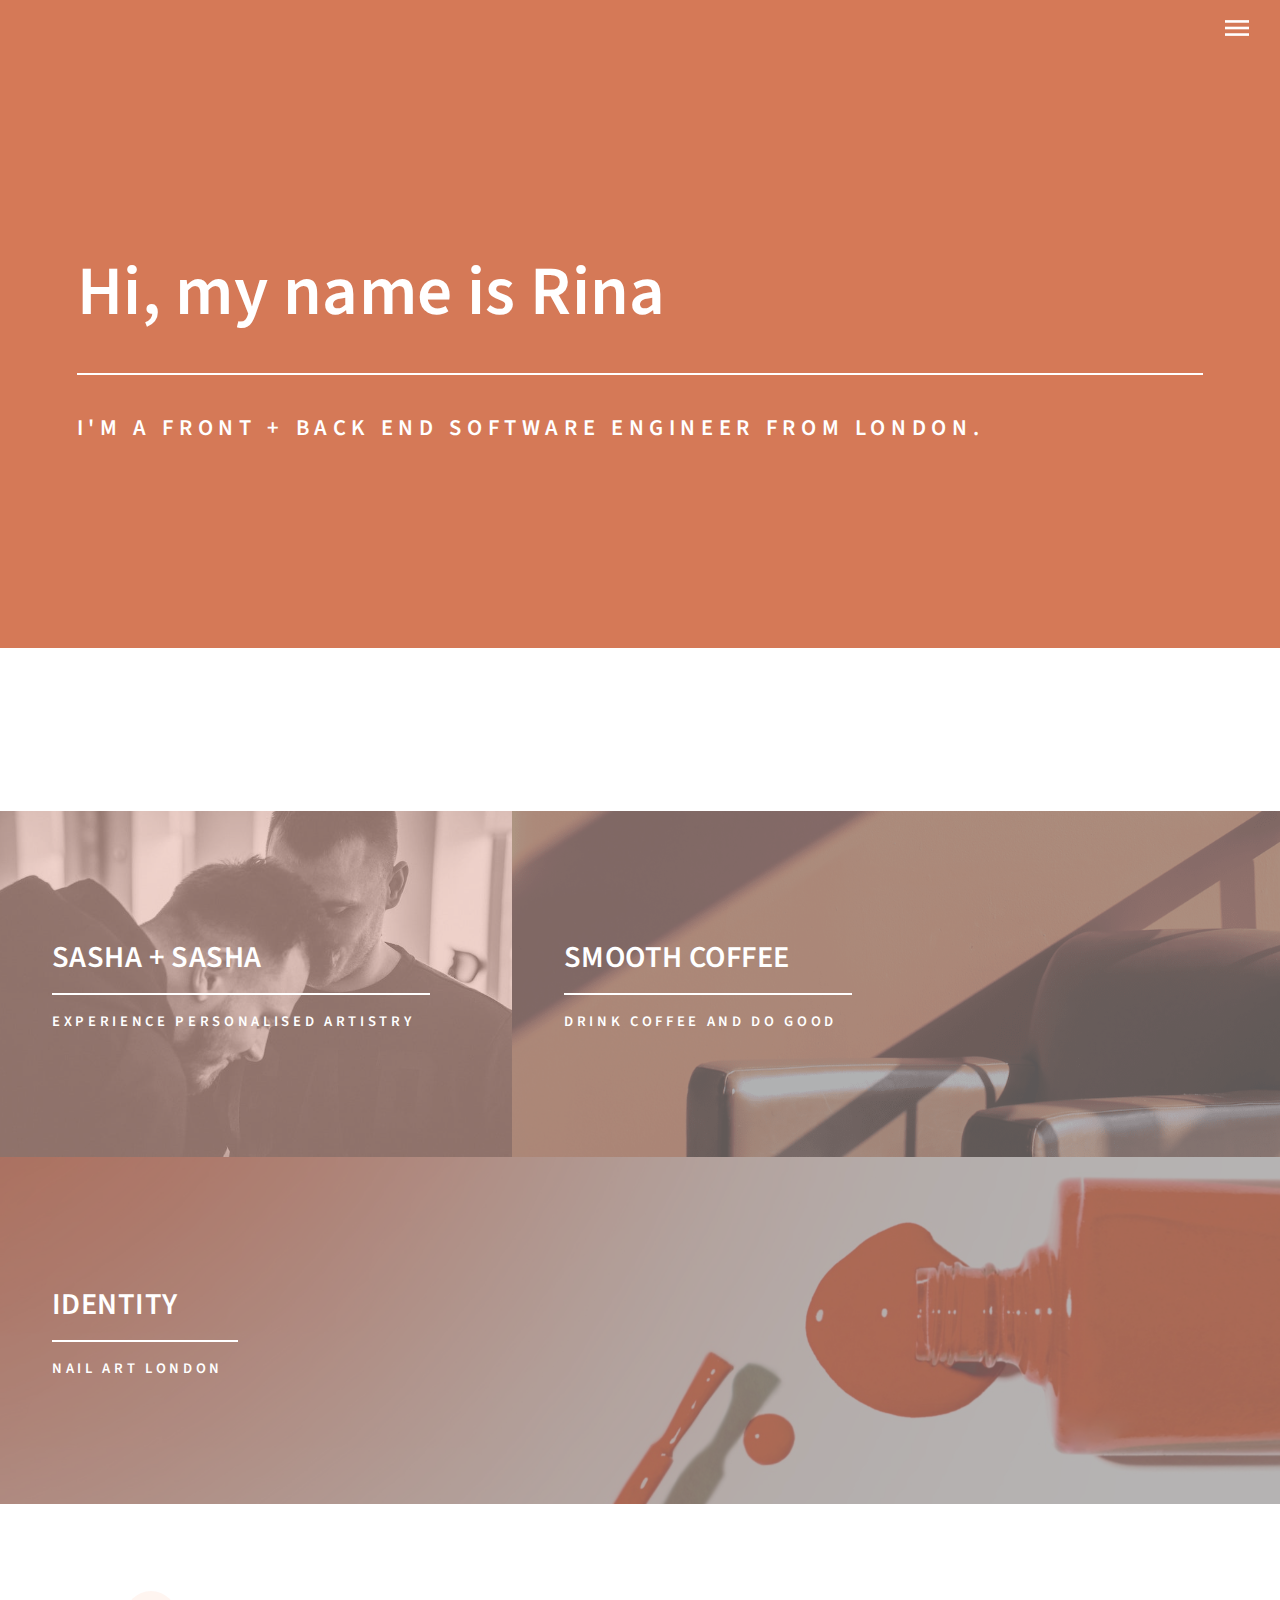
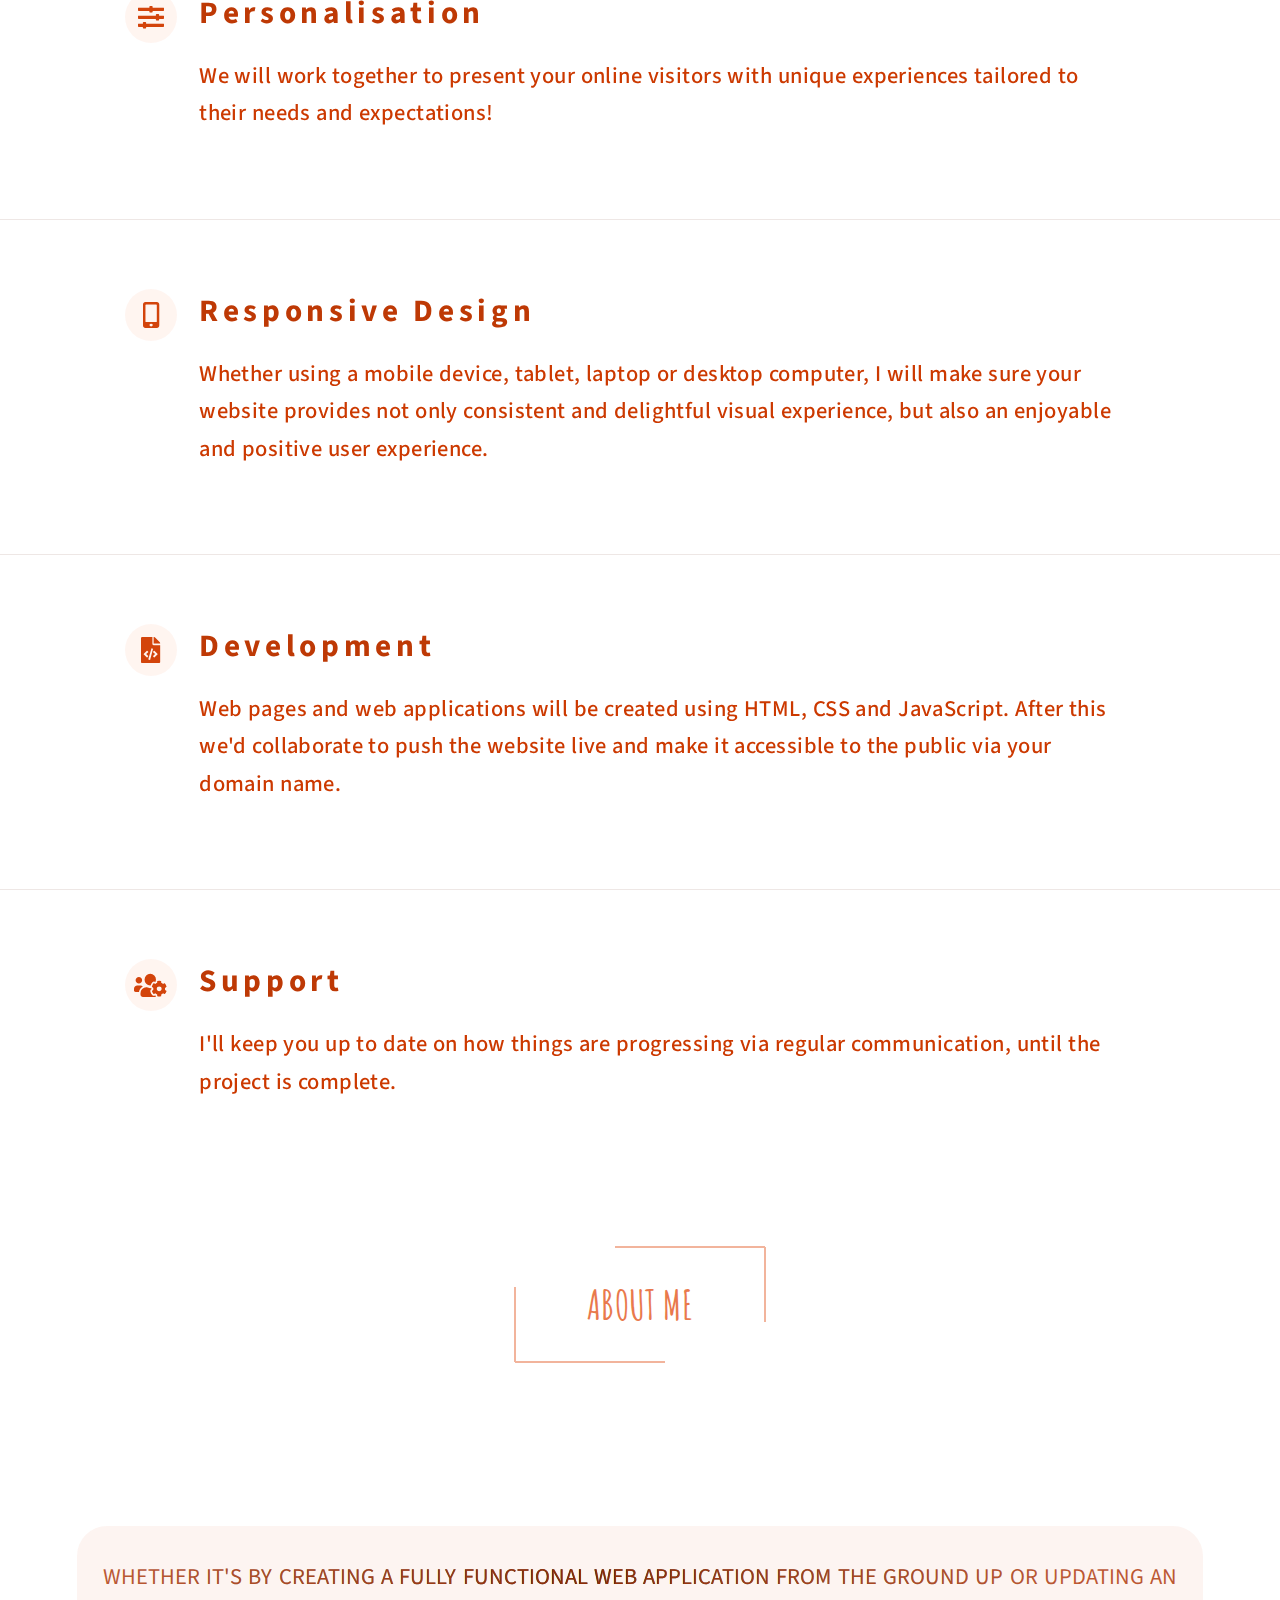
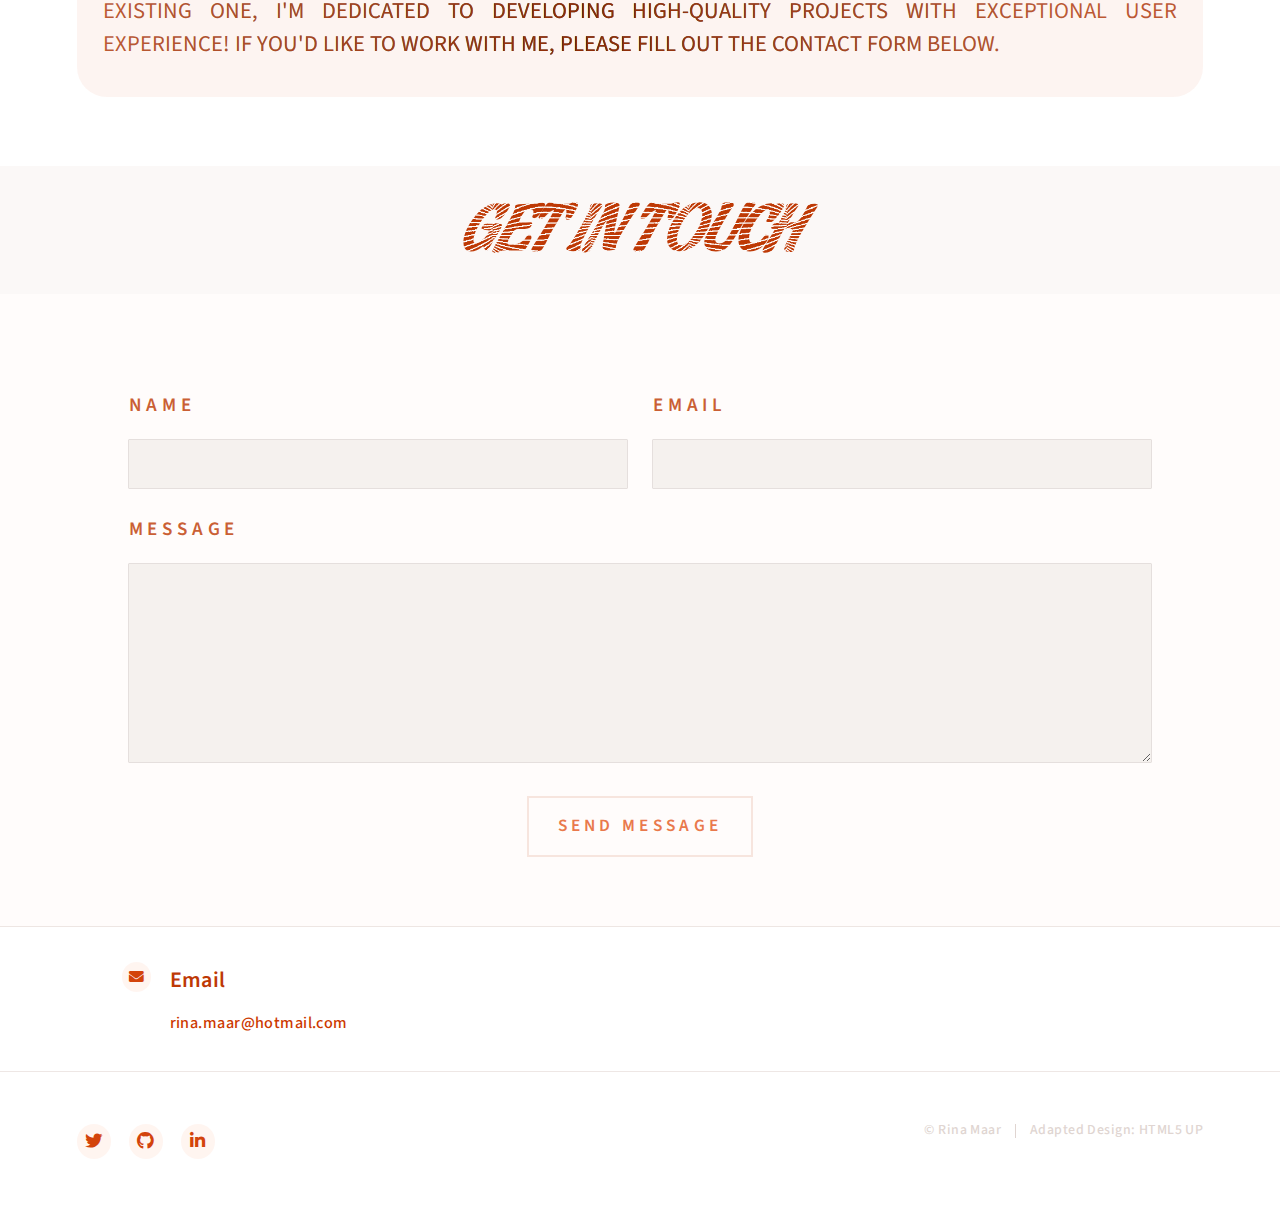
<file: index.html>
<!DOCTYPE HTML>
<!--
	Adapted from html5up.net | @ajlkn
	Free for personal and commercial use under the CCA 3.0 license (html5up.net/license)
-->
<html>
	<head>
		<title>Rina Maar | Portfolio</title>
		<meta charset="utf-8">
		<meta name="description" content="Portfolio Website">
    	<meta name="keywords" content="porfolio, website, software engineer, web developer, freelancer">
		<meta name="viewport" content="width=device-width, initial-scale=1, user-scalable=no">
		<link rel="preconnect" href="https://fonts.googleapis.com"> 
		<link rel="preconnect" href="https://fonts.gstatic.com" crossorigin> 
		<link href="https://fonts.googleapis.com/css2?family=Amatic+SC:wght@400;700&display=swap" rel="stylesheet">	
		<link href="https://fonts.googleapis.com/css2?family=Condiment&display=swap" rel="stylesheet">
		<link href="https://fonts.googleapis.com/css2?family=Rubik+Moonrocks&display=swap" rel="stylesheet">
		<link rel="stylesheet" href="assets/css/main.css">
		<noscript><link rel="stylesheet" href="assets/css/noscript.css"></noscript>
	</head>
	<body id="homeBody" class="is-preload indexBody homeBody">
		
		<!-- Wrapper -->
			<div id="wrapper" class="potato">

				<!-- Header -->
					<header id="header" class="alt">
						<nav>
							<a href="#menu"></a>
						</nav>
					</header>

				<!-- Menu -->
					<nav id="menu">
						<ul class="links">
							<li><a href="index.html">Home</a></li>
							<li class="myWorkMenu"><a href="#" class="myWorkMenuA">MY WORK</a></li>
							<li><a href="https://sashasasha.netlify.app" class="sashaMenuA">SASHA + SASHA</a></li>
							<li><a href="https://smoothcoffee.netlify.app">SMOOTH COFFEE</a></li>
							<li><a href="https://identitynails.netlify.app">IDENTITY NAILS</a></li>
						</ul>
						<ul class="actions stacked">
							<li><a href="about.html" class="button primary fit">ABOUT ME</a></li>
						</ul>
					</nav>

				<!-- Banner -->
					<section id="banner" class="major">
						<div class="inner">
							<header class="major">
								<h1>Hi, my name is Rina</h1>
							</header>
							<div class="content bannerP">
								<p>I'm a front + back end Software Engineer from London.</p>
							</div>
						</div>
					</section>

			<!-- Two -->
					<section id="twoOG" class="">
						<section class="innerSect">
								<div id="inner">
									<section id="paragraph1">
										<p class="twoP1">
											<span class="mainSpan">I like to build</span>
											<span class="p1span1">(and occasionally design)</span>
											<span class="p1span2"> websites,</span> <span class="p1span3">applications,</span> <span class="p1span4">and everything in-between to help individuals and businesses do better online</span>
										</p>
									</section>
								</div>
						</section>
					</section>


					<section id="workSect" class="containerWork revealWork">
						  <h3>MY WORK</h3>
					</section>

				
				<!-- Main -->
				<div id="main">

						<!-- One -->
							<section id="one" class="tiles">
								
								<article>
									<span class="image">
										<img src="images/photo.jpeg" alt="Close up image of two men"/>
									</span>
									<header class="major homeMajor">
										<h3><a href="https://sashasasha.netlify.app" class="link">SASHA + SASHA</a></h3>
										<p>EXPERIENCE PERSONALISED ARTISTRY</p>
									</header>
								</article>
								<article>
									<span class="image">
										<img src="images/orange-normal-c2.jpg" alt="An armchair in front of an orange wall with light and shadows">
									</span>
									<header class="major homeMajor">
										<h3><a href="https://smoothcoffee.netlify.app" class="link">SMOOTH COFFEE</a></h3>
										<p>Drink coffee and do good</p>
									</header>
								</article>
								<article>
									<span class="image">
										<img src="images/nail-polish-gradient-7.jpg" alt="An orange nail polish with paint drops on a white background">
									</span>
									<header class="major homeMajor">
										<h3><a href="https://identitynails.netlify.app" class="link">IDENTITY</a></h3>
										<p>Nail art London</p>
									</header>
								</article>
								
							</section>



				<!-- ELEMENTS -->
					<section id="elements">
						<div class="inner">
							
							<section class="split">
								
								<section class="firstElement firstEl">
									<div class="text1">
										<span class="word">Personalisation</span>
									</div>
									<div class="elements-method">
										<span class="icon solid alt fas fa-sliders-h fa-beat fa-1x fa-fw"></span>
										<span class="spanText">We will work together to present your online visitors with unique experiences tailored to their needs and expectations!</span>
									</div>
								</section>
								
								<section class="firstElement secondEl">
									<div class="text2">
										<span class="wordTwo">Responsive Design</span>
									</div>
									<div class="elements-method">
										<span class="icon solid alt fa-mobile-alt fa-beat fa-1x fa-fw"></span>
										<span class="spanText">Whether using a mobile device, tablet, laptop or desktop computer, I will make sure your website provides not only consistent and delightful visual experience, but also an enjoyable and positive user experience.</span>
									</div>
								</section>
								
								<section class="firstElement thirdEl">
									<div class="text3">
										<span class="wordThree">Development</span>
									</div>
									<div class="elements-method">
										<span class="icon solid alt fas fa-file-code fa-beat fa-1x fa-fw"></span>
										<span class="spanText">Web pages and web applications will be created using HTML, CSS and JavaScript. After this we'd collaborate to push the website live and make it accessible to the public via your domain name.</span>
									</div>
								</section>
								
								<section class="firstElement fourthEl">
									<div class="text4">
										<span class="wordFour">Support</span>
									</div>
									<div class="elements-method">
										<span class="icon solid alt fas fa-users-cog fa-beat fa-1x fa-fw"></span>
										<span class="spanText">I'll keep you up to date on how things are progressing via regular communication, until the project is complete.</span>
									</div>
								</section>
							
							</section>
						</div>
					</section>


					<div id="buttonAboutDiv">
						<div class="button-container">
							<a href="about.html" class="buttonAbout button--future">ABOUT ME</a>
						  </div>
					</div>

				
				<!-- Box -->
					<section id="two" class="spotlights">
						<div class="inner">
							<section>
								<div class="box boxSection">
									<p>Whether it's by creating a fully functional web application from the ground up or updating an existing one, I'm dedicated to developing high-quality projects with exceptional user experience!
									If you'd like to work with me, please fill out the contact form below.</p>
								</div>
							</section>
						</div>
					</section>

				</div>

				<section class="getInTouchSect">
					<div class="getInTouchDiv">
						<div class="inner">
							<header class="major">
								<h3>GET IN TOUCH</h3>
							</header>
						</div>
					</div>
				</section>

				

				<!-- Contact -->
					<section id="contact">
						<div class="inner">
							<section>
								<form name="contactme" method="POST" data-netlify="true">
									<div class="fields">
										<div class="field half">
											<label type="text" name="name">Name</label>
											<input  type="text" name="name" id="name"> 
										</div>
										<div class="field half">
											<label for="email">Email</label>
											<input type="email" name="email" id="email">
										</div>
										<div class="field">
											<label for="message">Message</label>
											<textarea  name="message" id="message" rows="6"></textarea>
										</div>
									</div>
									<ul id="actionsButt" class="actions">
										<li><input type="submit" value="Send Message" class="primary"></li>
									</ul>
								</form>

							</section>
						</div>
					</section>


					<section id="contact2">
						<div class="inner">
							<section class="split">
								<section>
									<div class="contact-method">
										<span class="icon solid alt fa-envelope"></span>
										<h3>Email</h3>
										<a href="mailto:rina.maar@hotmail.com">rina.maar@hotmail.com</a>
									</div>
								</section>
							
							</section>
						</div>
					</section>

				<!-- Footer -->
					<footer id="footer">
						<div class="inner footerIconsAndCopy">
							<ul class="icons">
								<li><a href="https://twitter.com/isneezeglitter" class="icon brands alt fa-twitter"><span class="label">Twitter</span></a></li>
								<li><a href="https://github.com/rinamaar" class="icon brands alt fa-github"><span class="label">GitHub</span></a></li>
								<li><a href="https://www.linkedin.com/in/rinamaar" class="icon brands alt fa-linkedin-in"><span class="label">LinkedIn</span></a></li>
							</ul>
							<ul class="copyright">
								<li class="firstLi">&copy; Rina Maar</li>
								<li>Adapted Design: <a href="https://html5up.net">HTML5 UP</a></li>
							</ul>
						</div>
					</footer>

			</div>

		<!-- Scripts -->
			<script src="assets/js/jquery.min.js"></script>
			<script src="assets/js/jquery.scrolly.min.js"></script>
			<script src="assets/js/jquery.scrollex.min.js"></script>
			<script src="assets/js/browser.min.js"></script>
			<script src="assets/js/breakpoints.min.js"></script>
			<script src="assets/js/util.js"></script>
			<script src="assets/js/main.js"></script>

	</body>
</html>
</file>
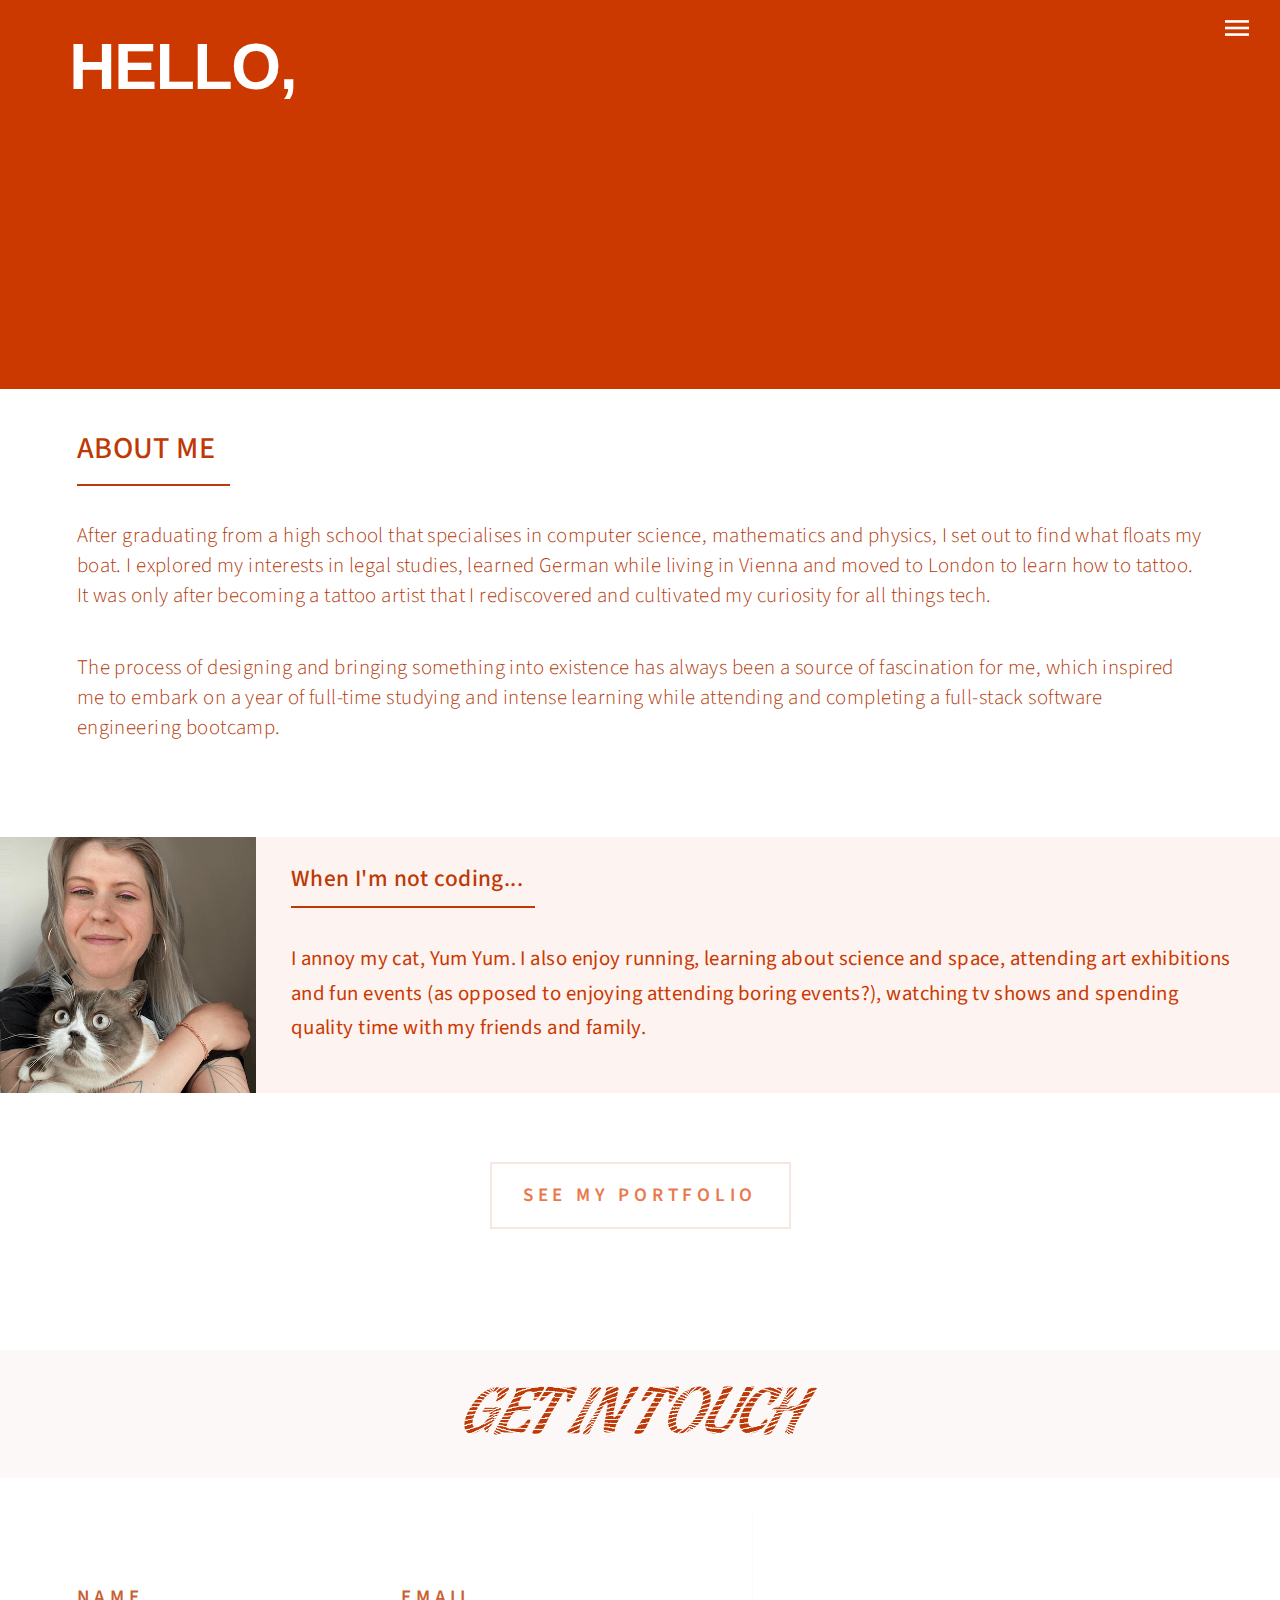
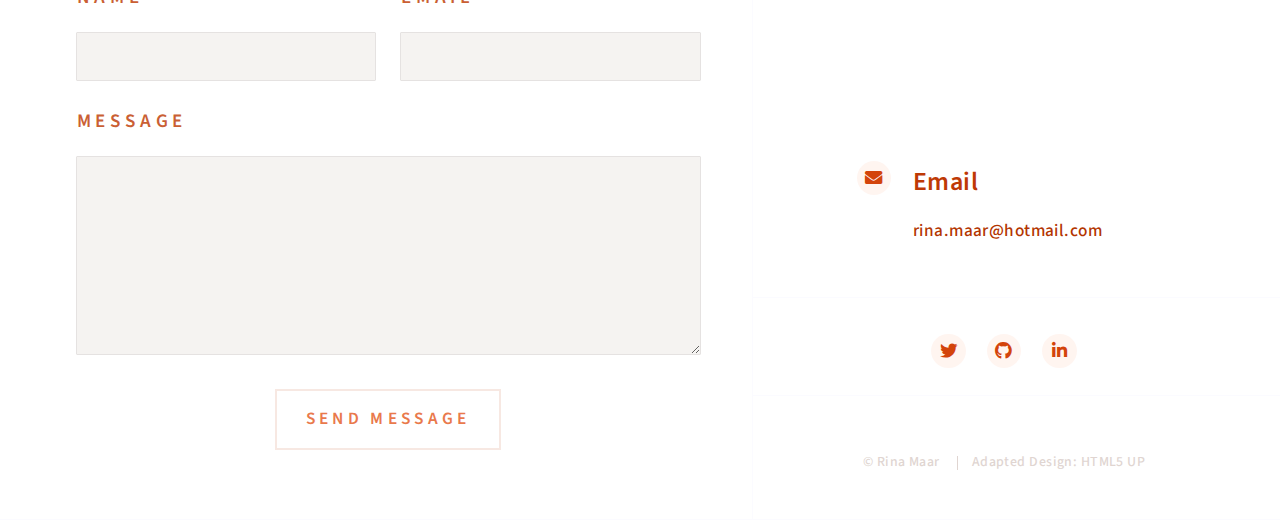
<file: about.html>
<!DOCTYPE HTML>
<!--
	Adapted from html5up.net | @ajlkn
	Free for personal and commercial use under the CCA 3.0 license (html5up.net/license)
-->
<html>
	<head>
		<title>Rina Maar | Portfolio</title>
		<meta charset="utf-8">
		<meta name="description" content="Portfolio Website">
    	<meta name="keywords" content="porfolio, website, software engineer, web developer, freelancer">
		<meta name="viewport" content="width=device-width, initial-scale=1, user-scalable=no">
		<link rel="preconnect" href="https://fonts.googleapis.com"> 
		<link rel="preconnect" href="https://fonts.gstatic.com" crossorigin> 
		<link href="https://fonts.googleapis.com/css2?family=Amatic+SC:wght@400;700&display=swap" rel="stylesheet">	
		<link href="https://fonts.googleapis.com/css2?family=Condiment&display=swap" rel="stylesheet">
		<link href="https://fonts.googleapis.com/css2?family=Rubik+Moonrocks&display=swap" rel="stylesheet">
		<link rel="stylesheet" href="assets/css/main.css">
		<noscript><link rel="stylesheet" href="assets/css/noscript.css"></noscript>
	</head>
	<body class="is-preload indexBody aboutBody">

		<!-- Wrapper -->
			<div id="wrapper" class="potato">

				<!-- Header -->
					<header id="header" class="alt">
						<nav>
							<a href="#menu"></a>
						</nav>
					</header>

				<!-- Menu -->
					<nav id="menu">
						<ul class="links">
							<li><a href="index.html">Home</a></li>
							<li class="myWorkMenu"><a href="#" class="myWorkMenuA">MY WORK</a></li>
							<li><a href="https://sashasasha.netlify.app" class="sashaMenuA">SASHA + SASHA</a></li>
							<li><a href="https://smoothcoffee.netlify.app">SMOOTH COFFEE</a></li>
							<li><a href="https://identitynails.netlify.app">IDENTITY NAILS</a></li>
						</ul>
						<ul class="actions stacked">
							<li><a href="about.html" class="button primary fit">ABOUT ME</a></li>
						</ul>
					</nav>

					<div id="deconDiv">
						<div>
							<div class="deconstructed decon">
							  HELLO,
								<div>HELLO,</div>
								<div>HELLO,</div>
								<div>HELLO,</div>
								<div>HELLO,</div>
							</div>
							<div class="deconstructed1 decon">
							  NICE
					  			<div>NICE</div>
					  			<div>NICE</div>
					  			<div>NICE</div>
					  			<div>NICE</div>
								</div>
					
							<div class="deconstructed2 decon">
							  TO
								<div>TO</div>
								<div>TO</div>
								<div>TO</div>
								<div>TO</div>
							</div>

							<div class="deconstructed3 decon">
							  MEET
								<div>MEET</div>
								<div>MEET</div>
								<div>MEET</div>
								<div>MEET</div>
							</div>
					
							<div class="deconstructed4 decon">
							  YOU
								<div>YOU</div>
								<div>YOU</div>
								<div>YOU</div>
								<div>YOU</div>
							</div>
						</div>
					</div>

				<!-- Main -->
					<div id="main">

						<!-- One -->
						<section id="one" class="spotAbout">
							<div class="inner">
								<header class="major aboutMajor">
									<h2>ABOUT ME</h2>
								</header>
								<p>
									After graduating from a high school that specialises in computer science, mathematics and physics, I set out to find what floats my boat.
									I explored my interests in legal studies, learned German while living in Vienna and moved to London to learn how to tattoo. 
									It was only after becoming a tattoo artist that I rediscovered and cultivated my curiosity for all things tech.
								</p>
									
								<p>
									The process of designing and bringing something into existence has always been a source of fascination for me,
									which inspired me to embark on a year of full-time studying and intense learning while attending and completing a full-stack software engineering bootcamp.
								</p>
							</div>
						</section>

					<!-- Two -->
						<section id="two" class="spotlights spotAbout">
							<section>
									<a href="#" class="imageDaga image">
									<img src="images/daga&daga-c1-s.jpg" alt="Photo of Rina and Yum Yum" data-position="center center" />
								</a>
								<div class="contentDaga content">
									<div class="inner">
										<header class="major aboutMajor">
											<h3>When I'm not coding...</h3>
										</header>
										
										<p>
											I annoy my cat, Yum Yum.
											I also enjoy running, learning about science and space, attending art exhibitions and fun events (as opposed to enjoying attending boring events?), watching tv shows and spending quality time with my friends and family.
										</p>
									</div>
								</div>
							</section>

							<ul class="actions actionsButton1">
								<li><a href="index.html#main" class="button">See My Portfolio</a></li>
							</ul>
						</section>

					</div>


					<section class="getInTouchSect">
						<div class="getInTouchDiv">
							<div class="inner">
								<header class="major">
									<h3>GET IN TOUCH</h3>
								</header>
							</div>
						</div>
					</section>


				<section id="contact3">
					<div class="inner">
						<section>
							<form name="contactme2" method="POST" data-netlify="true">
								<div class="fields">
									<div class="field half">
										<label type="text" name="name">Name</label>
										<input  type="text" name="name" id="name"> 
									</div>
									<div class="field half">
										<label for="email">Email</label>
										<input type="email" name="email" id="email">
									</div>
									<div class="field">
										<label for="message">Message</label>
										<textarea  name="message" id="message" rows="6"></textarea>
									</div>
								</div>
								<ul id="actionsButt" class="actions">
									<li><input type="submit" value="Send Message" class="primary"></li>
								</ul>
							</form>
						</section>

						<section class="split">
							<section class="splitSect1 splitSect">
								<div class="contact-method-about emailDiv">
									<span class="icon solid alt fa-envelope"></span>
									<h3>Email</h3>
									<a href="mailto:rina.maar@hotmail.com" class="emailA">rina.maar@hotmail.com</a>
								</div>
							</section>

							<section class="splitSect2 splitSect">
								<footer id="footer3">
									<div class="inner footerIconsAndCopy footerIcons">
										<ul class="icons">
											<li><a href="https://twitter.com/isneezeglitter" class="icon brands alt fa-twitter"><span class="label">Twitter</span></a></li>
											<li><a href="https://github.com/rinamaar" class="icon brands alt fa-github"><span class="label">GitHub</span></a></li>
											<li><a href="https://www.linkedin.com/in/rinamaar" class="icon brands alt fa-linkedin-in"><span class="label">LinkedIn</span></a></li>
										</ul>
									</div>
								</footer>
							</section>

							<section class="splitSect3 splitSect">
								<footer id="footer3">
									<div class="inner footerIconsAndCopy footerCopy">
										<ul class="copyright">
											<li class="firstLi">&copy; Rina Maar</li>
											<li>Adapted Design: <a href="https://html5up.net">HTML5 UP</a></li>
										</ul>
									</div>
								</footer>
							</section>

						</section>
					</div>
				</section>

			</div>

		<!-- Scripts -->
			<script src="assets/js/jquery.min.js"></script>
			<script src="assets/js/jquery.scrolly.min.js"></script>
			<script src="assets/js/jquery.scrollex.min.js"></script>
			<script src="assets/js/browser.min.js"></script>
			<script src="assets/js/breakpoints.min.js"></script>
			<script src="assets/js/util.js"></script>
			<script src="assets/js/main.js"></script>

	</body>
</html>
</file>
<file: assets/css/noscript.css>
/*
	Forty by HTML5 UP
	html5up.net | @ajlkn
	Free for personal and commercial use under the CCA 3.0 license (html5up.net/license)
*/

/* Banner */

	body.is-preload #banner:after {
		opacity: 0.85;
	}

	body.is-preload #banner > .inner {
		-moz-filter: none;
		-webkit-filter: none;
		-ms-filter: none;
		filter: none;
		-moz-transform: none;
		-webkit-transform: none;
		-ms-transform: none;
		transform: none;
		opacity: 1;
	}
</file>
<file: assets/css/main.css>
@import url(fontawesome-all.min.css);
@import url("https://fonts.googleapis.com/css?family=Source+Sans+Pro:300,300italic,600,600italic");
@import url('https://fonts.googleapis.com/css2?family=Source+Sans+3:ital,wght@0,200;0,300;0,400;0,500;0,600;0,700;0,800;0,900;1,200;1,300;1,400;1,500;1,600;1,700;1,800;1,900&display=swap');
@import url('https://fonts.googleapis.com/css2?family=Rubik+Moonrocks&display=swap');
@import url('https://fonts.googleapis.com/css2?family=Amatic+SC:wght@400;700&display=swap');


html, body, div, span, applet, object,
iframe, h1, h2, h3, h4, h5, h6, p, blockquote,
pre, a, abbr, acronym, address, big, cite,
code, del, dfn, em, img, ins, kbd, q, s, samp,
small, strike, strong, sub, sup, tt, var, b,
u, i, center, dl, dt, dd, ol, ul, li, fieldset,
form, label, legend, table, caption, tbody,
tfoot, thead, tr, th, td, article, aside,
canvas, details, embed, figure, figcaption,
footer, header, hgroup, menu, nav, output, ruby,
section, summary, time, mark, audio, video {
	margin: 0;
	padding: 0;
	border: 0;
	font-size: 100%;
	font: inherit;
	vertical-align: baseline;}

article, aside, details, figcaption, figure,
footer, header, hgroup, menu, nav, section {
	display: block;}

body {
	line-height: 1;
}

ol, ul {
	list-style: none;
}

blockquote, q {
	quotes: none;
}

	blockquote:before, blockquote:after, q:before, q:after {
		content: '';
		content: none;
	}

table {
	border-collapse: collapse;
	border-spacing: 0;
}

body {
	-webkit-text-size-adjust: none;
}

mark {
	background-color: transparent;
	color: inherit;
}

input::-moz-focus-inner {
	border: 0;
	padding: 0;
}

input, select, textarea {
	-moz-appearance: none;
	-webkit-appearance: none;
	-ms-appearance: none;
	appearance: none;
}

.fa-fw {
    font-size: 1.5em;
}
	#elements .icon.alt:before {
		margin-left: -2.5em;
	}


/* Basic */

	@-ms-viewport {
		width: device-width;
	}

	body {
		-ms-overflow-style: scrollbar;
	}

	@media screen and (max-width: 480px) {

		html, body {
			min-width: 320px;
		}

	}

	html {
		box-sizing: border-box;
	}

	*, *:before, *:after {
		box-sizing: inherit;
	}


/* RINA */

	body {
		background-color: #FFFFFF;
	}

		body.is-preload *, body.is-preload *:before, body.is-preload *:after {
			-moz-animation: none !important;
			-webkit-animation: none !important;
			-ms-animation: none !important;
			animation: none !important;
			-moz-transition: none !important;
			-webkit-transition: none !important;
			-ms-transition: none !important;
			transition: none !important;
		}

		
/* Type */

	body, input, select, textarea {
		color: #ffffff;
		font-family: 'Source Sans 3', sans-serif;
		font-size: 17pt;
		font-weight: 500;
		letter-spacing: 0.025em;
		line-height: 1.65;
	}

		@media screen and (max-width: 1680px) {

			body, input, select, textarea {
				font-size: 14pt;
			}

		}

		@media screen and (max-width: 1280px) {

			body, input, select, textarea {
				font-size: 13pt;
			}

		}

		@media screen and (max-width: 360px) {

			body, input, select, textarea {
				font-size: 11pt;
			}
			#main {
				font-size: 13pt;
			}

		}

	a {
		-moz-transition: color 0.2s ease-in-out, border-bottom-color 0.2s ease-in-out;
		-webkit-transition: color 0.2s ease-in-out, border-bottom-color 0.2s ease-in-out;
		-ms-transition: color 0.2s ease-in-out, border-bottom-color 0.2s ease-in-out;
		transition: color 0.2s ease-in-out, border-bottom-color 0.2s ease-in-out;
		border-bottom: dotted 1px;
		color: inherit;
		text-decoration: none;
	}


/* INSIDE OF SOME BUTTONS AND EMAIL RINA */

		a:hover {
			border-bottom-color: transparent;
			/* color: #9bf1ff !important; */
			color: #be3905 !important;
		}

		a:active {
			color: #be3905 !important;
		}

	strong, b {
		color: #ffffff;
		font-weight: 600;
	}

	em, i {
		font-style: italic;
	}

	p {
		margin: 0 0 2em 0;
		
	}

	h1, h2, h3, h4, h5, h6 {
		color: #ffffff;
		font-weight: 600;
		line-height: 1.65;
		margin: 0 0 1em 0;
	}
	h3 {
		color: #ffffff;
		font-weight: 600;
		line-height: 1.65;
		margin: 0 0 1em 0;
	}

		h1 a, h2 a, h3 a, h4 a, h5 a, h6 a {
			color: inherit;
			border-bottom: 0;
		}

	h1 {
		font-size: 2.5em;
	}

	h2 {
		font-size: 1.75em;
	}

	h3 {
		font-size: 1.35em;
	}

	h4 {
		font-size: 1.1em;
	}

	h5 {
		font-size: 0.9em;
	}

	h6 {
		font-size: 0.7em;
	}

	@media screen and (max-width: 736px) {

		h1 {
			font-size: 2em;
		}

		h2 {
			font-size: 1.5em;
		}

		h3 {
			font-size: 1.25em;
		}

	}

	sub {
		font-size: 0.8em;
		position: relative;
		top: 0.5em;
	}

	sup {
		font-size: 0.8em;
		position: relative;
		top: -0.5em;
	}

	blockquote {
		border-left: solid 4px #e0d5d1;
		font-style: italic;
		margin: 0 0 2em 0;
		padding: 0.5em 0 0.5em 2em;
	}

	code {
		background: #e0d5d1;
		font-family: "Courier New", monospace;
		font-size: 0.9em;
		margin: 0 0.25em;
		padding: 0.25em 0.65em;
	}

	pre {
		-webkit-overflow-scrolling: touch;
		font-family: "Courier New", monospace;
		font-size: 0.9em;
		margin: 0 0 2em 0;
	}

		pre code {
			display: block;
			line-height: 1.75;
			padding: 1em 1.5em;
			overflow-x: auto;
		}

	hr {
		border: 0;
		border-bottom: solid 1px #e0d5d1;
		margin: 2em 0;
	}

		hr.major {
			margin: 3em 0;
		}

	.align-left {
		text-align: left;
	}

	.align-center {
		text-align: center;
	}

	.align-right {
		text-align: right;
	}

/* Row */

	.row {
		display: flex;
		flex-wrap: wrap;
		box-sizing: border-box;
		align-items: stretch;
	}

		.row > * {
			box-sizing: border-box;
		}

		.row.gtr-uniform > * > :last-child {
			margin-bottom: 0;
		}

		.row.aln-left {
			justify-content: flex-start;
		}

		.row.aln-center {
			justify-content: center;
		}

		.row.aln-right {
			justify-content: flex-end;
		}

		.row.aln-top {
			align-items: flex-start;
		}

		.row.aln-middle {
			align-items: center;
		}

		.row.aln-bottom {
			align-items: flex-end;
		}

		.row > .imp {
			order: -1;
		}

		.row > .col-1 {
			width: 8.33333%;
		}

		.row > .off-1 {
			margin-left: 8.33333%;
		}

		.row > .col-2 {
			width: 16.66667%;
		}

		.row > .off-2 {
			margin-left: 16.66667%;
		}

		.row > .col-3 {
			width: 25%;
		}

		.row > .off-3 {
			margin-left: 25%;
		}

		.row > .col-4 {
			width: 33.33333%;
		}

		.row > .off-4 {
			margin-left: 33.33333%;
		}

		.row > .col-5 {
			width: 41.66667%;
		}

		.row > .off-5 {
			margin-left: 41.66667%;
		}

		.row > .col-6 {
			width: 50%;
		}

		.row > .off-6 {
			margin-left: 50%;
		}

		.row > .col-7 {
			width: 58.33333%;
		}

		.row > .off-7 {
			margin-left: 58.33333%;
		}

		.row > .col-8 {
			width: 66.66667%;
		}

		.row > .off-8 {
			margin-left: 66.66667%;
		}

		.row > .col-9 {
			width: 75%;
		}

		.row > .off-9 {
			margin-left: 75%;
		}

		.row > .col-10 {
			width: 83.33333%;
		}

		.row > .off-10 {
			margin-left: 83.33333%;
		}

		.row > .col-11 {
			width: 91.66667%;
		}

		.row > .off-11 {
			margin-left: 91.66667%;
		}

		.row > .col-12 {
			width: 100%;
		}

		.row > .off-12 {
			margin-left: 100%;
		}

		.row.gtr-0 {
			margin-top: 0;
			margin-left: 0em;
		}

			.row.gtr-0 > * {
				padding: 0 0 0 0em;
			}

			.row.gtr-0.gtr-uniform {
				margin-top: 0em;
			}

				.row.gtr-0.gtr-uniform > * {
					padding-top: 0em;
				}

		.row.gtr-25 {
			margin-top: 0;
			margin-left: -0.5em;
		}

			.row.gtr-25 > * {
				padding: 0 0 0 0.5em;
			}

			.row.gtr-25.gtr-uniform {
				margin-top: -0.5em;
			}

				.row.gtr-25.gtr-uniform > * {
					padding-top: 0.5em;
				}

		.row.gtr-50 {
			margin-top: 0;
			margin-left: -1em;
		}

			.row.gtr-50 > * {
				padding: 0 0 0 1em;
			}

			.row.gtr-50.gtr-uniform {
				margin-top: -1em;
			}

				.row.gtr-50.gtr-uniform > * {
					padding-top: 1em;
				}

		.row {
			margin-top: 0;
			margin-left: -2em;
		}

			.row > * {
				padding: 0 0 0 2em;
			}

			.row.gtr-uniform {
				margin-top: -2em;
			}

				.row.gtr-uniform > * {
					padding-top: 2em;
				}

		.row.gtr-150 {
			margin-top: 0;
			margin-left: -3em;
		}

			.row.gtr-150 > * {
				padding: 0 0 0 3em;
			}

			.row.gtr-150.gtr-uniform {
				margin-top: -3em;
			}

				.row.gtr-150.gtr-uniform > * {
					padding-top: 3em;
				}

		.row.gtr-200 {
			margin-top: 0;
			margin-left: -4em;
		}

			.row.gtr-200 > * {
				padding: 0 0 0 4em;
			}

			.row.gtr-200.gtr-uniform {
				margin-top: -4em;
			}

				.row.gtr-200.gtr-uniform > * {
					padding-top: 4em;
				}

		@media screen and (max-width: 1680px) {

			.row {
				display: flex;
				flex-wrap: wrap;
				box-sizing: border-box;
				align-items: stretch;
			}

				.row > * {
					box-sizing: border-box;
				}

				.row.gtr-uniform > * > :last-child {
					margin-bottom: 0;
				}

				.row.aln-left {
					justify-content: flex-start;
				}

				.row.aln-center {
					justify-content: center;
				}

				.row.aln-right {
					justify-content: flex-end;
				}

				.row.aln-top {
					align-items: flex-start;
				}

				.row.aln-middle {
					align-items: center;
				}

				.row.aln-bottom {
					align-items: flex-end;
				}

				.row > .imp-xlarge {
					order: -1;
				}

				.row > .col-1-xlarge {
					width: 8.33333%;
				}

				.row > .off-1-xlarge {
					margin-left: 8.33333%;
				}

				.row > .col-2-xlarge {
					width: 16.66667%;
				}

				.row > .off-2-xlarge {
					margin-left: 16.66667%;
				}

				.row > .col-3-xlarge {
					width: 25%;
				}

				.row > .off-3-xlarge {
					margin-left: 25%;
				}

				.row > .col-4-xlarge {
					width: 33.33333%;
				}

				.row > .off-4-xlarge {
					margin-left: 33.33333%;
				}

				.row > .col-5-xlarge {
					width: 41.66667%;
				}

				.row > .off-5-xlarge {
					margin-left: 41.66667%;
				}

				.row > .col-6-xlarge {
					width: 50%;
				}

				.row > .off-6-xlarge {
					margin-left: 50%;
				}

				.row > .col-7-xlarge {
					width: 58.33333%;
				}

				.row > .off-7-xlarge {
					margin-left: 58.33333%;
				}

				.row > .col-8-xlarge {
					width: 66.66667%;
				}

				.row > .off-8-xlarge {
					margin-left: 66.66667%;
				}

				.row > .col-9-xlarge {
					width: 75%;
				}

				.row > .off-9-xlarge {
					margin-left: 75%;
				}

				.row > .col-10-xlarge {
					width: 83.33333%;
				}

				.row > .off-10-xlarge {
					margin-left: 83.33333%;
				}

				.row > .col-11-xlarge {
					width: 91.66667%;
				}

				.row > .off-11-xlarge {
					margin-left: 91.66667%;
				}

				.row > .col-12-xlarge {
					width: 100%;
				}

				.row > .off-12-xlarge {
					margin-left: 100%;
				}

				.row.gtr-0 {
					margin-top: 0;
					margin-left: 0em;
				}

					.row.gtr-0 > * {
						padding: 0 0 0 0em;
					}

					.row.gtr-0.gtr-uniform {
						margin-top: 0em;
					}

						.row.gtr-0.gtr-uniform > * {
							padding-top: 0em;
						}

				.row.gtr-25 {
					margin-top: 0;
					margin-left: -0.5em;
				}

					.row.gtr-25 > * {
						padding: 0 0 0 0.5em;
					}

					.row.gtr-25.gtr-uniform {
						margin-top: -0.5em;
					}

						.row.gtr-25.gtr-uniform > * {
							padding-top: 0.5em;
						}

				.row.gtr-50 {
					margin-top: 0;
					margin-left: -1em;
				}

					.row.gtr-50 > * {
						padding: 0 0 0 1em;
					}

					.row.gtr-50.gtr-uniform {
						margin-top: -1em;
					}

						.row.gtr-50.gtr-uniform > * {
							padding-top: 1em;
						}

				.row {
					margin-top: 0;
					margin-left: -2em;
				}

					.row > * {
						padding: 0 0 0 2em;
					}

					.row.gtr-uniform {
						margin-top: -2em;
					}

						.row.gtr-uniform > * {
							padding-top: 2em;
						}

				.row.gtr-150 {
					margin-top: 0;
					margin-left: -3em;
				}

					.row.gtr-150 > * {
						padding: 0 0 0 3em;
					}

					.row.gtr-150.gtr-uniform {
						margin-top: -3em;
					}

						.row.gtr-150.gtr-uniform > * {
							padding-top: 3em;
						}

				.row.gtr-200 {
					margin-top: 0;
					margin-left: -4em;
				}

					.row.gtr-200 > * {
						padding: 0 0 0 4em;
					}

					.row.gtr-200.gtr-uniform {
						margin-top: -4em;
					}

						.row.gtr-200.gtr-uniform > * {
							padding-top: 4em;
						}

		}

		@media screen and (max-width: 1280px) {

			.row {
				display: flex;
				flex-wrap: wrap;
				box-sizing: border-box;
				align-items: stretch;
			}

				.row > * {
					box-sizing: border-box;
				}

				.row.gtr-uniform > * > :last-child {
					margin-bottom: 0;
				}

				.row.aln-left {
					justify-content: flex-start;
				}

				.row.aln-center {
					justify-content: center;
				}

				.row.aln-right {
					justify-content: flex-end;
				}

				.row.aln-top {
					align-items: flex-start;
				}

				.row.aln-middle {
					align-items: center;
				}

				.row.aln-bottom {
					align-items: flex-end;
				}

				.row > .imp-large {
					order: -1;
				}

				.row > .col-1-large {
					width: 8.33333%;
				}

				.row > .off-1-large {
					margin-left: 8.33333%;
				}

				.row > .col-2-large {
					width: 16.66667%;
				}

				.row > .off-2-large {
					margin-left: 16.66667%;
				}

				.row > .col-3-large {
					width: 25%;
				}

				.row > .off-3-large {
					margin-left: 25%;
				}

				.row > .col-4-large {
					width: 33.33333%;
				}

				.row > .off-4-large {
					margin-left: 33.33333%;
				}

				.row > .col-5-large {
					width: 41.66667%;
				}

				.row > .off-5-large {
					margin-left: 41.66667%;
				}

				.row > .col-6-large {
					width: 50%;
				}

				.row > .off-6-large {
					margin-left: 50%;
				}

				.row > .col-7-large {
					width: 58.33333%;
				}

				.row > .off-7-large {
					margin-left: 58.33333%;
				}

				.row > .col-8-large {
					width: 66.66667%;
				}

				.row > .off-8-large {
					margin-left: 66.66667%;
				}

				.row > .col-9-large {
					width: 75%;
				}

				.row > .off-9-large {
					margin-left: 75%;
				}

				.row > .col-10-large {
					width: 83.33333%;
				}

				.row > .off-10-large {
					margin-left: 83.33333%;
				}

				.row > .col-11-large {
					width: 91.66667%;
				}

				.row > .off-11-large {
					margin-left: 91.66667%;
				}

				.row > .col-12-large {
					width: 100%;
				}

				.row > .off-12-large {
					margin-left: 100%;
				}

				.row.gtr-0 {
					margin-top: 0;
					margin-left: 0em;
				}

					.row.gtr-0 > * {
						padding: 0 0 0 0em;
					}

					.row.gtr-0.gtr-uniform {
						margin-top: 0em;
					}

						.row.gtr-0.gtr-uniform > * {
							padding-top: 0em;
						}

				.row.gtr-25 {
					margin-top: 0;
					margin-left: -0.375em;
				}

					.row.gtr-25 > * {
						padding: 0 0 0 0.375em;
					}

					.row.gtr-25.gtr-uniform {
						margin-top: -0.375em;
					}

						.row.gtr-25.gtr-uniform > * {
							padding-top: 0.375em;
						}

				.row.gtr-50 {
					margin-top: 0;
					margin-left: -0.75em;
				}

					.row.gtr-50 > * {
						padding: 0 0 0 0.75em;
					}

					.row.gtr-50.gtr-uniform {
						margin-top: -0.75em;
					}

						.row.gtr-50.gtr-uniform > * {
							padding-top: 0.75em;
						}

				.row {
					margin-top: 0;
					margin-left: -1.5em;
				}

					.row > * {
						padding: 0 0 0 1.5em;
					}

					.row.gtr-uniform {
						margin-top: -1.5em;
					}

						.row.gtr-uniform > * {
							padding-top: 1.5em;
						}

				.row.gtr-150 {
					margin-top: 0;
					margin-left: -2.25em;
				}

					.row.gtr-150 > * {
						padding: 0 0 0 2.25em;
					}

					.row.gtr-150.gtr-uniform {
						margin-top: -2.25em;
					}

						.row.gtr-150.gtr-uniform > * {
							padding-top: 2.25em;
						}

				.row.gtr-200 {
					margin-top: 0;
					margin-left: -3em;
				}

					.row.gtr-200 > * {
						padding: 0 0 0 3em;
					}

					.row.gtr-200.gtr-uniform {
						margin-top: -3em;
					}

						.row.gtr-200.gtr-uniform > * {
							padding-top: 3em;
						}

		}

		@media screen and (max-width: 980px) {

			.row {
				display: flex;
				flex-wrap: wrap;
				box-sizing: border-box;
				align-items: stretch;
			}

				.row > * {
					box-sizing: border-box;
				}

				.row.gtr-uniform > * > :last-child {
					margin-bottom: 0;
				}

				.row.aln-left {
					justify-content: flex-start;
				}

				.row.aln-center {
					justify-content: center;
				}

				.row.aln-right {
					justify-content: flex-end;
				}

				.row.aln-top {
					align-items: flex-start;
				}

				.row.aln-middle {
					align-items: center;
				}

				.row.aln-bottom {
					align-items: flex-end;
				}

				.row > .imp-medium {
					order: -1;
				}

				.row > .col-1-medium {
					width: 8.33333%;
				}

				.row > .off-1-medium {
					margin-left: 8.33333%;
				}

				.row > .col-2-medium {
					width: 16.66667%;
				}

				.row > .off-2-medium {
					margin-left: 16.66667%;
				}

				.row > .col-3-medium {
					width: 25%;
				}

				.row > .off-3-medium {
					margin-left: 25%;
				}

				.row > .col-4-medium {
					width: 33.33333%;
				}

				.row > .off-4-medium {
					margin-left: 33.33333%;
				}

				.row > .col-5-medium {
					width: 41.66667%;
				}

				.row > .off-5-medium {
					margin-left: 41.66667%;
				}

				.row > .col-6-medium {
					width: 50%;
				}

				.row > .off-6-medium {
					margin-left: 50%;
				}

				.row > .col-7-medium {
					width: 58.33333%;
				}

				.row > .off-7-medium {
					margin-left: 58.33333%;
				}

				.row > .col-8-medium {
					width: 66.66667%;
				}

				.row > .off-8-medium {
					margin-left: 66.66667%;
				}

				.row > .col-9-medium {
					width: 75%;
				}

				.row > .off-9-medium {
					margin-left: 75%;
				}

				.row > .col-10-medium {
					width: 83.33333%;
				}

				.row > .off-10-medium {
					margin-left: 83.33333%;
				}

				.row > .col-11-medium {
					width: 91.66667%;
				}

				.row > .off-11-medium {
					margin-left: 91.66667%;
				}

				.row > .col-12-medium {
					width: 100%;
				}

				.row > .off-12-medium {
					margin-left: 100%;
				}

				.row.gtr-0 {
					margin-top: 0;
					margin-left: 0em;
				}

					.row.gtr-0 > * {
						padding: 0 0 0 0em;
					}

					.row.gtr-0.gtr-uniform {
						margin-top: 0em;
					}

						.row.gtr-0.gtr-uniform > * {
							padding-top: 0em;
						}

				.row.gtr-25 {
					margin-top: 0;
					margin-left: -0.375em;
				}

					.row.gtr-25 > * {
						padding: 0 0 0 0.375em;
					}

					.row.gtr-25.gtr-uniform {
						margin-top: -0.375em;
					}

						.row.gtr-25.gtr-uniform > * {
							padding-top: 0.375em;
						}

				.row.gtr-50 {
					margin-top: 0;
					margin-left: -0.75em;
				}

					.row.gtr-50 > * {
						padding: 0 0 0 0.75em;
					}

					.row.gtr-50.gtr-uniform {
						margin-top: -0.75em;
					}

						.row.gtr-50.gtr-uniform > * {
							padding-top: 0.75em;
						}

				.row {
					margin-top: 0;
					margin-left: -1.5em;
				}

					.row > * {
						padding: 0 0 0 1.5em;
					}

					.row.gtr-uniform {
						margin-top: -1.5em;
					}

						.row.gtr-uniform > * {
							padding-top: 1.5em;
						}

				.row.gtr-150 {
					margin-top: 0;
					margin-left: -2.25em;
				}

					.row.gtr-150 > * {
						padding: 0 0 0 2.25em;
					}

					.row.gtr-150.gtr-uniform {
						margin-top: -2.25em;
					}

						.row.gtr-150.gtr-uniform > * {
							padding-top: 2.25em;
						}

				.row.gtr-200 {
					margin-top: 0;
					margin-left: -3em;
				}

					.row.gtr-200 > * {
						padding: 0 0 0 3em;
					}

					.row.gtr-200.gtr-uniform {
						margin-top: -3em;
					}

						.row.gtr-200.gtr-uniform > * {
							padding-top: 3em;
						}

		}

		@media screen and (max-width: 736px) {

			.row {
				display: flex;
				flex-wrap: wrap;
				box-sizing: border-box;
				align-items: stretch;
			}

				.row > * {
					box-sizing: border-box;
				}

				.row.gtr-uniform > * > :last-child {
					margin-bottom: 0;
				}

				.row.aln-left {
					justify-content: flex-start;
				}

				.row.aln-center {
					justify-content: center;
				}

				.row.aln-right {
					justify-content: flex-end;
				}

				.row.aln-top {
					align-items: flex-start;
				}

				.row.aln-middle {
					align-items: center;
				}

				.row.aln-bottom {
					align-items: flex-end;
				}

				.row > .imp-small {
					order: -1;
				}

				.row > .col-1-small {
					width: 8.33333%;
				}

				.row > .off-1-small {
					margin-left: 8.33333%;
				}

				.row > .col-2-small {
					width: 16.66667%;
				}

				.row > .off-2-small {
					margin-left: 16.66667%;
				}

				.row > .col-3-small {
					width: 25%;
				}

				.row > .off-3-small {
					margin-left: 25%;
				}

				.row > .col-4-small {
					width: 33.33333%;
				}

				.row > .off-4-small {
					margin-left: 33.33333%;
				}

				.row > .col-5-small {
					width: 41.66667%;
				}

				.row > .off-5-small {
					margin-left: 41.66667%;
				}

				.row > .col-6-small {
					width: 50%;
				}

				.row > .off-6-small {
					margin-left: 50%;
				}

				.row > .col-7-small {
					width: 58.33333%;
				}

				.row > .off-7-small {
					margin-left: 58.33333%;
				}

				.row > .col-8-small {
					width: 66.66667%;
				}

				.row > .off-8-small {
					margin-left: 66.66667%;
				}

				.row > .col-9-small {
					width: 75%;
				}

				.row > .off-9-small {
					margin-left: 75%;
				}

				.row > .col-10-small {
					width: 83.33333%;
				}

				.row > .off-10-small {
					margin-left: 83.33333%;
				}

				.row > .col-11-small {
					width: 91.66667%;
				}

				.row > .off-11-small {
					margin-left: 91.66667%;
				}

				.row > .col-12-small {
					width: 100%;
				}

				.row > .off-12-small {
					margin-left: 100%;
				}

				.row.gtr-0 {
					margin-top: 0;
					margin-left: 0em;
				}

					.row.gtr-0 > * {
						padding: 0 0 0 0em;
					}

					.row.gtr-0.gtr-uniform {
						margin-top: 0em;
					}

						.row.gtr-0.gtr-uniform > * {
							padding-top: 0em;
						}

				.row.gtr-25 {
					margin-top: 0;
					margin-left: -0.3125em;
				}

					.row.gtr-25 > * {
						padding: 0 0 0 0.3125em;
					}

					.row.gtr-25.gtr-uniform {
						margin-top: -0.3125em;
					}

						.row.gtr-25.gtr-uniform > * {
							padding-top: 0.3125em;
						}

				.row.gtr-50 {
					margin-top: 0;
					margin-left: -0.625em;
				}

					.row.gtr-50 > * {
						padding: 0 0 0 0.625em;
					}

					.row.gtr-50.gtr-uniform {
						margin-top: -0.625em;
					}

						.row.gtr-50.gtr-uniform > * {
							padding-top: 0.625em;
						}

				.row {
					margin-top: 0;
					margin-left: -1.25em;
				}

					.row > * {
						padding: 0 0 0 1.25em;
					}

					.row.gtr-uniform {
						margin-top: -1.25em;
					}

						.row.gtr-uniform > * {
							padding-top: 1.25em;
						}

				.row.gtr-150 {
					margin-top: 0;
					margin-left: -1.875em;
				}

					.row.gtr-150 > * {
						padding: 0 0 0 1.875em;
					}

					.row.gtr-150.gtr-uniform {
						margin-top: -1.875em;
					}

						.row.gtr-150.gtr-uniform > * {
							padding-top: 1.875em;
						}

				.row.gtr-200 {
					margin-top: 0;
					margin-left: -2.5em;
				}

					.row.gtr-200 > * {
						padding: 0 0 0 2.5em;
					}

					.row.gtr-200.gtr-uniform {
						margin-top: -2.5em;
					}

						.row.gtr-200.gtr-uniform > * {
							padding-top: 2.5em;
						}

		}

		@media screen and (max-width: 480px) {

			.row {
				display: flex;
				flex-wrap: wrap;
				box-sizing: border-box;
				align-items: stretch;
			}

				.row > * {
					box-sizing: border-box;
				}

				.row.gtr-uniform > * > :last-child {
					margin-bottom: 0;
				}

				.row.aln-left {
					justify-content: flex-start;
				}

				.row.aln-center {
					justify-content: center;
				}

				.row.aln-right {
					justify-content: flex-end;
				}

				.row.aln-top {
					align-items: flex-start;
				}

				.row.aln-middle {
					align-items: center;
				}

				.row.aln-bottom {
					align-items: flex-end;
				}

				.row > .imp-xsmall {
					order: -1;
				}

				.row > .col-1-xsmall {
					width: 8.33333%;
				}

				.row > .off-1-xsmall {
					margin-left: 8.33333%;
				}

				.row > .col-2-xsmall {
					width: 16.66667%;
				}

				.row > .off-2-xsmall {
					margin-left: 16.66667%;
				}

				.row > .col-3-xsmall {
					width: 25%;
				}

				.row > .off-3-xsmall {
					margin-left: 25%;
				}

				.row > .col-4-xsmall {
					width: 33.33333%;
				}

				.row > .off-4-xsmall {
					margin-left: 33.33333%;
				}

				.row > .col-5-xsmall {
					width: 41.66667%;
				}

				.row > .off-5-xsmall {
					margin-left: 41.66667%;
				}

				.row > .col-6-xsmall {
					width: 50%;
				}

				.row > .off-6-xsmall {
					margin-left: 50%;
				}

				.row > .col-7-xsmall {
					width: 58.33333%;
				}

				.row > .off-7-xsmall {
					margin-left: 58.33333%;
				}

				.row > .col-8-xsmall {
					width: 66.66667%;
				}

				.row > .off-8-xsmall {
					margin-left: 66.66667%;
				}

				.row > .col-9-xsmall {
					width: 75%;
				}

				.row > .off-9-xsmall {
					margin-left: 75%;
				}

				.row > .col-10-xsmall {
					width: 83.33333%;
				}

				.row > .off-10-xsmall {
					margin-left: 83.33333%;
				}

				.row > .col-11-xsmall {
					width: 91.66667%;
				}

				.row > .off-11-xsmall {
					margin-left: 91.66667%;
				}

				.row > .col-12-xsmall {
					width: 100%;
				}

				.row > .off-12-xsmall {
					margin-left: 100%;
				}

				.row.gtr-0 {
					margin-top: 0;
					margin-left: 0em;
				}

					.row.gtr-0 > * {
						padding: 0 0 0 0em;
					}

					.row.gtr-0.gtr-uniform {
						margin-top: 0em;
					}

						.row.gtr-0.gtr-uniform > * {
							padding-top: 0em;
						}

				.row.gtr-25 {
					margin-top: 0;
					margin-left: -0.3125em;
				}

					.row.gtr-25 > * {
						padding: 0 0 0 0.3125em;
					}

					.row.gtr-25.gtr-uniform {
						margin-top: -0.3125em;
					}

						.row.gtr-25.gtr-uniform > * {
							padding-top: 0.3125em;
						}

				.row.gtr-50 {
					margin-top: 0;
					margin-left: -0.625em;
				}

					.row.gtr-50 > * {
						padding: 0 0 0 0.625em;
					}

					.row.gtr-50.gtr-uniform {
						margin-top: -0.625em;
					}

						.row.gtr-50.gtr-uniform > * {
							padding-top: 0.625em;
						}

				.row {
					margin-top: 0;
					margin-left: -1.25em;
				}

					.row > * {
						padding: 0 0 0 1.25em;
					}

					.row.gtr-uniform {
						margin-top: -1.25em;
					}

						.row.gtr-uniform > * {
							padding-top: 1.25em;
						}

				.row.gtr-150 {
					margin-top: 0;
					margin-left: -1.875em;
				}

					.row.gtr-150 > * {
						padding: 0 0 0 1.875em;
					}

					.row.gtr-150.gtr-uniform {
						margin-top: -1.875em;
					}

						.row.gtr-150.gtr-uniform > * {
							padding-top: 1.875em;
						}

				.row.gtr-200 {
					margin-top: 0;
					margin-left: -2.5em;
				}

					.row.gtr-200 > * {
						padding: 0 0 0 2.5em;
					}

					.row.gtr-200.gtr-uniform {
						margin-top: -2.5em;
					}

						.row.gtr-200.gtr-uniform > * {
							padding-top: 2.5em;
						}

		}



/* Section/Article */

	section.special, article.special {
		text-align: center;
	}

	header.major {
		width: -moz-max-content;
		width: -webkit-max-content;
		width: -ms-max-content;
		width: max-content;
		margin-bottom: 2em;
	}

		header.major > :first-child {
			margin-bottom: 0;
			width: calc(100% + 0.5em);
		}

			header.major > :first-child:after {
				content: '';
				background-color: #ffffff;
				display: block;
				height: 2px;
				margin: 0.325em 0 0.5em 0;
				width: 100%;
			}

		header.major > p {
			font-size: 0.7em;
			font-weight: 600;
			letter-spacing: 0.25em;
			margin-bottom: 0;
			text-transform: uppercase;
		}

		body.is-ie header.major > :first-child:after {
			max-width: 9em;
		}

		body.is-ie header.major > h1:after {
			max-width: 100% !important;
		}



	@media screen and (max-width: 736px) {

		header.major > p br {
			display: none;
		}

	}


/* Form */

	form {
		margin: 0 0 2em 0;
	}

		form > :last-child {
			margin-bottom: 0;
		}

		form > .fields {
			display: -moz-flex;
			display: -webkit-flex;
			display: -ms-flex;
			display: flex;
			-moz-flex-wrap: wrap;
			-webkit-flex-wrap: wrap;
			-ms-flex-wrap: wrap;
			flex-wrap: wrap;
			width: calc(100% + 3em);
			margin: -1.5em 0 2em -1.5em;
		}

			form > .fields > .field {
				-moz-flex-grow: 0;
				-webkit-flex-grow: 0;
				-ms-flex-grow: 0;
				flex-grow: 0;
				-moz-flex-shrink: 0;
				-webkit-flex-shrink: 0;
				-ms-flex-shrink: 0;
				flex-shrink: 0;
				padding: 1.5em 0 0 1.5em;
				width: calc(100% - 1.5em);
			}

				form > .fields > .field.half {
					width: calc(50% - 0.75em);
				}

				form > .fields > .field.third {
					width: calc(100%/3 - 0.5em);
				}

				form > .fields > .field.quarter {
					width: calc(25% - 0.375em);
				}



		@media screen and (max-width: 480px) {

			form > .fields {
				width: calc(100% + 3em);
				margin: -1.5em 0 2em -1.5em;
			}

				form > .fields > .field {
					padding: 1.5em 0 0 1.5em;
					width: calc(100% - 1.5em);
				}

					form > .fields > .field.half {
						width: calc(100% - 1.5em);
					}

					form > .fields > .field.third {
						width: calc(100% - 1.5em);
					}

					form > .fields > .field.quarter {
						width: calc(100% - 1.5em);
					}

		}

/* CONTACT FORM name/email/message SPACE */
	label {
		color: #ca5f34 !important;
		display: block;
		font-size: 0.8em;
		font-weight: 600;
		letter-spacing: 0.25em;
		margin: 0 0 1em 0;
		text-transform: uppercase;
	}

/* CONTACT FORM INPUT SPACE */
	input[type="text"],
	input[type="password"],
	input[type="email"],
	input[type="tel"],
	input[type="search"],
	input[type="url"],
	select,
	textarea {
		-moz-appearance: none;
		-webkit-appearance: none;
		-ms-appearance: none;
		appearance: none;
		background: rgba(219, 210, 205, 0.276);
		border: none;
		border-radius: 0;
		border-bottom: none !important;
		color: inherit;
		display: block;
		outline: 0;
		padding: 0 1em;
		text-decoration: none !important;
		width: 100%;
	}

	input[type="text"],
	input[type="password"],
	input[type="email"],
	input[type="tel"],
	input[type="search"],
	input[type="url"],
	select,
	textarea {
		box-shadow: 0 0 0 0.5px rgba(99, 86, 79, 0.34);
	}

	#contact .inner input[type="url"], input[type="text"], input[type="password"], input[type="email"], input[type="tel"], input[type="search"], input[type="url"], select, textarea {
		color: #e9794c !important;
	}


		input[type="text"]:invalid,
		input[type="password"]:invalid,
		input[type="email"]:invalid,
		input[type="tel"]:invalid,
		input[type="search"]:invalid,
		input[type="url"]:invalid,
		select:invalid,
		textarea:invalid {
			box-shadow: none;
		}

/* CONTACT FORM BORDERS */
		input[type="text"]:focus,
		input[type="password"]:focus,
		input[type="email"]:focus,
		input[type="tel"]:focus,
		input[type="search"]:focus,
		input[type="url"]:focus,
		select:focus,
		textarea:focus {
			border-color: #e0d5d1;
			box-shadow: 0 0 0 2px #e0d5d1;
		}

	select {
		background-image: url("data:image/svg+xml;charset=utf8,%3Csvg xmlns='http://www.w3.org/2000/svg' width='40' height='40' preserveAspectRatio='none' viewBox='0 0 40 40'%3E%3Cpath d='M9.4,12.3l10.4,10.4l10.4-10.4c0.2-0.2,0.5-0.4,0.9-0.4c0.3,0,0.6,0.1,0.9,0.4l3.3,3.3c0.2,0.2,0.4,0.5,0.4,0.9 c0,0.4-0.1,0.6-0.4,0.9L20.7,31.9c-0.2,0.2-0.5,0.4-0.9,0.4c-0.3,0-0.6-0.1-0.9-0.4L4.3,17.3c-0.2-0.2-0.4-0.5-0.4-0.9 c0-0.4,0.1-0.6,0.4-0.9l3.3-3.3c0.2-0.2,0.5-0.4,0.9-0.4S9.1,12.1,9.4,12.3z' fill='#e0d5d1' /%3E%3C/svg%3E"); 	/* RINA WEIRD */
		background-size: 1.25rem;
		background-repeat: no-repeat;
		background-position: calc(100% - 1rem) center;
		height: 2.75em;
		padding-right: 2.75em;
		text-overflow: ellipsis;
	}

		select option {
			color: #db1b1b;
			background: #e0d5d1;
		}

		select:focus::-ms-value {
			background-color: transparent;
		}

		select::-ms-expand {
			display: none;
		}

	input[type="text"],
	input[type="password"],
	input[type="email"],
	input[type="tel"],
	input[type="search"],
	input[type="url"],
	select {
		height: 2.75em;
	}

	textarea {
		padding: 0.75em 1em;
	}

	input[type="checkbox"],
	input[type="radio"] {
		-moz-appearance: none;
		-webkit-appearance: none;
		-ms-appearance: none;
		appearance: none;
		display: block;
		float: left;
		margin-right: -2em;
		opacity: 0;
		width: 1em;
		z-index: -1;
	}

		input[type="checkbox"] + label,
		input[type="radio"] + label {
			text-decoration: none;
			color: #31df3f;
			cursor: pointer;
			display: inline-block;
			font-weight: 300;
			padding-left: 2.65em;
			padding-right: 0.75em;
			position: relative;
		}

			input[type="checkbox"] + label:before,
			input[type="radio"] + label:before {
				-moz-osx-font-smoothing: grayscale;
				-webkit-font-smoothing: antialiased;
				display: inline-block;
				font-style: normal;
				font-variant: normal;
				text-rendering: auto;
				line-height: 1;
				text-transform: none !important;
				font-family: 'Font Awesome 5 Free';
				font-weight: 900;
			}

			input[type="checkbox"] + label:before,
			input[type="radio"] + label:before {
				background: #09e936;
				content: '';
				display: inline-block;
				font-size: 0.8em;
				height: 2.0625em;
				left: 0;
				letter-spacing: 0;
				line-height: 2.0625em;
				position: absolute;
				text-align: center;
				top: 0;
				width: 2.0625em;
			}

		input[type="checkbox"]:checked + label:before,
		input[type="radio"]:checked + label:before {
			background: #e408a2;
			border-color: #da2ec0;
			content: '\f00c';
			color: #666666;
		}

		input[type="checkbox"]:focus + label:before,
		input[type="radio"]:focus + label:before {
			box-shadow: 0 0 0 2px #dcd1e0;
		}

	input[type="radio"] + label:before {
		border-radius: 100%;
	}

	::-webkit-input-placeholder {
		color: #e0d5d1 !important;
		opacity: 1.0;
	}

	:-moz-placeholder {
		color: #e0d5d1 !important;
		opacity: 1.0;
	}

	::-moz-placeholder {
		color: #e0d5d1 !important;
		opacity: 1.0;
	}

	:-ms-input-placeholder {
		color: #e0d5d1 !important;
		opacity: 1.0;
	}


/* Box */

	.box {
		border: solid 1px #e0d5d1;
		margin-bottom: 2em;
		padding: 1.5em;
	}

		.box > :last-child,
		.box > :last-child > :last-child,
		.box > :last-child > :last-child > :last-child {
			margin-bottom: 0;
		}

		.box.alt {
			border: 0;
			border-radius: 0;
			padding: 0;
		}

/* Icon */

	.icon {
		text-decoration: none;
		border-bottom: none;
		position: relative;
	}

		.icon:before {
			-moz-osx-font-smoothing: grayscale;
			-webkit-font-smoothing: antialiased;
			display: inline-block;
			font-style: normal;
			font-variant: normal;
			text-rendering: auto;
			line-height: 1;
			text-transform: none !important;
			font-family: 'Font Awesome 5 Free';
			font-weight: 400;
		}

		.icon > .label {
			display: none;
		}

		.icon:before {
			line-height: inherit;
		}

		.icon.solid:before {
			font-weight: 900;
		}

		.icon.brands:before {
			font-family: 'Font Awesome 5 Brands';
		}
/* INSIDE LOGO */
		.icon.alt:before {
			background-color: #ff51000f;
			border-radius: 100%;
			color: #d3440b;
			display: inline-block;
			height: 2em;
			line-height: 2em;
			text-align: center;
			width: 2em;
		}

	a.icon.alt:before {
		-moz-transition: background-color 0.2s ease-in-out;
		-webkit-transition: background-color 0.2s ease-in-out;
		-ms-transition: background-color 0.2s ease-in-out;
		transition: background-color 0.2s ease-in-out;
	}
/* FOOTER LOGO HOVER COLOUR */
	a.icon.alt:hover:before {
		background-color: #ff51004c;
	}

	a.icon.alt:active:before {
		background-color: #ff51004c;
	}

/* Image */

	.image {
		border: 0;
		display: inline-block;
		position: relative;
	}

		.image img {
			display: block;
		}

		.image.left, .image.right {
			max-width: 30%;
		}

			.image.left img, .image.right img {
				width: 100%;
			}

		.image.left {
			float: left;
			margin: 0 1.5em 1.25em 0;
			top: 0.25em;
		}

		.image.right {
			float: right;
			margin: 0 0 1.25em 1.5em;
			top: 0.25em;
		}

		.image.fit {
			display: block;
			margin: 0 0 2em 0;
			width: 100%;
		}

			.image.fit img {
				width: 100%;
			}

		.image.main {
			display: block;
			margin: 2.5em 0;
			width: 100%;
		}

			.image.main img {
				width: 100%;
			}

			@media screen and (max-width: 736px) {

				.image.main {
					margin: 1.5em 0;
				}

			}

/* List */

	ol {
		list-style: decimal;
		margin: 0 0 2em 0;
		padding-left: 1.25em;
	}

		ol li {
			padding-left: 0.25em;
		}

	ul {
		list-style: disc;
		margin: 0 0 2em 0;
		padding-left: 1em;
	}

		ul li {
			padding-left: 0.5em;
		}

		ul.alt {
			list-style: none;
			padding-left: 0;
		}

			ul.alt li {
				border-top: solid 1px #e0d5d1;
				padding: 0.5em 0;
			}

				ul.alt li:first-child {
					border-top: 0;
					padding-top: 0;
				}

	dl {
		margin: 0 0 2em 0;
	}

		dl dt {
			display: block;
			font-weight: 600;
			margin: 0 0 1em 0;
		}

		dl dd {
			margin-left: 2em;
		}

/* Actions */

	ul.actions {
		display: -moz-flex;
		display: -webkit-flex;
		display: -ms-flex;
		display: flex;
		cursor: default;
		list-style: none;
		margin-left: -1em;
		padding-left: 0;
	}

		ul.actions li {
			padding: 0 0 0 1em;
			vertical-align: middle;
		}

		ul.actions.special {
			-moz-justify-content: center;
			-webkit-justify-content: center;
			-ms-justify-content: center;
			justify-content: center;
			width: 100%;
			margin-left: 0;
		}

			ul.actions.special li:first-child {
				padding-left: 0;
			}

		ul.actions.stacked {
			-moz-flex-direction: column;
			-webkit-flex-direction: column;
			-ms-flex-direction: column;
			flex-direction: column;
			margin-left: 0;
		}

			ul.actions.stacked li {
				padding: 1.3em 0 0 0;
			}

				ul.actions.stacked li:first-child {
					padding-top: 0;
				}

		ul.actions.fit {
			width: calc(100% + 1em);
		}

			ul.actions.fit li {
				-moz-flex-grow: 1;
				-webkit-flex-grow: 1;
				-ms-flex-grow: 1;
				flex-grow: 1;
				-moz-flex-shrink: 1;
				-webkit-flex-shrink: 1;
				-ms-flex-shrink: 1;
				flex-shrink: 1;
				width: 100%;
			}

				ul.actions.fit li > * {
					width: 100%;
				}

			ul.actions.fit.stacked {
				width: 100%;
			}

/* Icons */

	ul.icons {
		cursor: default;
		list-style: none;
		padding-left: 0;
	}

		ul.icons li {
			display: inline-block;
			padding: 0 1em 0 0;
		}

			ul.icons li:last-child {
				padding-right: 0;
			}

		@media screen and (max-width: 736px) {

			ul.icons li {
				padding: 0 0.75em 0 0;
			}

		}

/* Pagination */

	ul.pagination {
		cursor: default;
		list-style: none;
		padding-left: 0;
	}

		ul.pagination li {
			display: inline-block;
			padding-left: 0;
			vertical-align: middle;
		}

			ul.pagination li > .page {
				-moz-transition: background-color 0.2s ease-in-out, color 0.2s ease-in-out;
				-webkit-transition: background-color 0.2s ease-in-out, color 0.2s ease-in-out;
				-ms-transition: background-color 0.2s ease-in-out, color 0.2s ease-in-out;
				transition: background-color 0.2s ease-in-out, color 0.2s ease-in-out;
				border-bottom: 0;
				display: inline-block;
				font-size: 0.8em;
				font-weight: 600;
				height: 1.5em;
				line-height: 1.5em;
				margin: 0 0.125em;
				min-width: 1.5em;
				padding: 0 0.5em;
				text-align: center;
			}


				ul.pagination li > .page.active {
					background-color: #ffffff;
					color: #e0d5d1;
				}

					ul.pagination li > .page.active:hover {
						background-color: #f47e008c;

						color: #f47e0096 !important;
					}

					ul.pagination li > .page.active:active {
						background-color: #f47e007e;
					}

			ul.pagination li:first-child {
				padding-right: 0.75em;
			}

			ul.pagination li:last-child {
				padding-left: 0.75em;
			}

		@media screen and (max-width: 480px) {

			ul.pagination li:nth-child(n+2):nth-last-child(n+2) {
				display: none;
			}

			ul.pagination li:first-child {
				padding-right: 0;
			}

		}

/* Table */

	.table-wrapper {
		-webkit-overflow-scrolling: touch;
		overflow-x: auto;
	}

	table {
		margin: 0 0 2em 0;
		width: 100%;
	}

		table tbody tr {
			border: solid 1px #e0d5d1;
			border-left: 0;
			border-right: 0;
		}

			table tbody tr:nth-child(2n + 1) {
				background-color: #e0d5d1;
			}

		table td {
			padding: 0.75em 0.75em;
		}

		table th {
			color: #ffffff;
			font-size: 0.9em;
			font-weight: 600;
			padding: 0 0.75em 0.75em 0.75em;
			text-align: left;
		}

		table thead {
			border-bottom: solid 2px #e0d5d1;
		}

		table tfoot {
			border-top: solid 2px #e0d5d1;
		}

		table.alt {
			border-collapse: separate;
		}

			table.alt tbody tr td {
				border: solid 1px #e0d5d1;
				border-left-width: 0;
				border-top-width: 0;
			}

				table.alt tbody tr td:first-child {
					border-left-width: 1px;
				}

			table.alt tbody tr:first-child td {
				border-top-width: 1px;
			}

			table.alt thead {
				border-bottom: 0;
			}

			table.alt tfoot {
				border-top: 0;
			}

/* Button */

	input[type="submit"],
	input[type="reset"],
	input[type="button"],
	button,
	.button {
		-moz-appearance: none;
		-webkit-appearance: none;
		-ms-appearance: none;
		appearance: none;
		-moz-transition: background-color 0.2s ease-in-out, box-shadow 0.2s ease-in-out, color 0.2s ease-in-out;
		-webkit-transition: background-color 0.2s ease-in-out, box-shadow 0.2s ease-in-out, color 0.2s ease-in-out;
		-ms-transition: background-color 0.2s ease-in-out, box-shadow 0.2s ease-in-out, color 0.2s ease-in-out;
		transition: background-color 0.2s ease-in-out, box-shadow 0.2s ease-in-out, color 0.2s ease-in-out;
		background-color: transparent;
		border: 0;
		border-radius: 0;
		box-shadow: inset 0 0 0 2px #f47e0033;
		color: #F48000;
		cursor: pointer;
		display: inline-block;
		font-size: 0.8em;
		font-weight: 600;
		height: 3.5em;
		letter-spacing: 0.25em;
		line-height: 3.5em;
		padding: 0 1.75em;
		text-align: center;
		text-decoration: none;
		text-transform: uppercase;
		white-space: nowrap;
	}


/* ///// */

#menu .button {
		box-shadow: inset 0 0 0 2px #e7a990;
		height: 3em;
		line-height: 3em;
		padding: 0 1.75em;
}
#menu .button.primary {
	background-color: rgba(255, 255, 255, 0.676);
	color: #e9794c !important;
}

#workSect {
	margin: 0;
	padding: 0;
	box-sizing: border-box;
	height:5em;
	display: flex;
	justify-content:left;
	align-items: center;
	background-color: #f5ece9;
	font-family: 'Rubik Moonrocks', cursive !important;
}

.myWorkMenu a{
	font-family: 'Rubik Moonrocks', cursive !important;
	text-align: center;
	font-weight: 100 !important;
	letter-spacing: 0.3em;
	background: rgb(233, 103, 59);
	background-image: url(/images/orange-loop.gif);
	background-size: contain;
	color: transparent !important;
	-moz-background-clip: text;
	-webkit-background-clip: text;
	pointer-events: none;
}

#menu .myWorkMenu a {
	font-size: 2.5em !important;
}

#menu ul.links > li > .myWorkMenuA {
	font-size: 1.8em !important;
	letter-spacing: 0.25em;
    line-height: 2em !important;
}

/* I THINK BUTTON BORDERS OF ALL BUTTONS, INCLUDING INSIDE */
		input[type="submit"]:hover, input[type="submit"]:active,
		input[type="reset"]:hover,
		input[type="reset"]:active,
		input[type="button"]:hover,
		input[type="button"]:active,
		button:hover,
		button:active,
		.button:hover,
		.button:active {
			box-shadow: inset 0 0 0 2px #F48000;
			color: #be3905;
		}

		input[type="submit"]:active,
		input[type="reset"]:active,
		input[type="button"]:active,
		button:active,
		.button:active {  
			background-color: #be3905;
			box-shadow: inset 0 0 0 2px #F48000;
			color: #F48000;

		}

		input[type="submit"].icon:before,
		input[type="reset"].icon:before,
		input[type="button"].icon:before,
		button.icon:before,
		.button.icon:before {
			margin-right: 0.5em;
		}

		input[type="submit"].fit,
		input[type="reset"].fit,
		input[type="button"].fit,
		button.fit,
		.button.fit {
			width: 100%;
		}

		input[type="submit"].small,
		input[type="reset"].small,
		input[type="button"].small,
		button.small,
		.button.small {
			font-size: 0.6em;
		}

		input[type="submit"].large,
		input[type="reset"].large,
		input[type="button"].large,
		button.large,
		.button.large {
			font-size: 1.25em;
			height: 3em;
			line-height: 3em;
		}

		input[type="submit"].next,
		input[type="reset"].next,
		input[type="button"].next,
		button.next,
		.button.next {
			padding-right: 4.5em;
			position: relative;
		}

			input[type="submit"].next:before, input[type="submit"].next:after,
			input[type="reset"].next:before,
			input[type="reset"].next:after,
			input[type="button"].next:before,
			input[type="button"].next:after,
			button.next:before,
			button.next:after,
			.button.next:before,
			.button.next:after {
				-moz-transition: opacity 0.2s ease-in-out;
				-webkit-transition: opacity 0.2s ease-in-out;
				-ms-transition: opacity 0.2s ease-in-out;
				transition: opacity 0.2s ease-in-out;
				background-position: center right;
				background-repeat: no-repeat;
				background-size: 36px 24px;
				content: '';
				display: block;
				height: 100%;
				position: absolute;
				right: 1.5em;
				top: 0;
				vertical-align: middle;
				width: 36px;
			}

			input[type="submit"].next:before,
			input[type="reset"].next:before,
			input[type="button"].next:before,
			button.next:before,
			.button.next:before {
				background-image: url("data:image/svg+xml;charset=utf8,%3Csvg xmlns='http://www.w3.org/2000/svg' xmlns:xlink='http://www.w3.org/1999/xlink' width='36px' height='24px' viewBox='0 0 36 24' zoomAndPan='disable'%3E%3Cstyle%3Eline %7B stroke: %23ffffff%3B stroke-width: 2px%3B %7D%3C/style%3E%3Cline x1='0' y1='12' x2='34' y2='12' /%3E%3Cline x1='25' y1='4' x2='34' y2='12.5' /%3E%3Cline x1='25' y1='20' x2='34' y2='11.5' /%3E%3C/svg%3E");
			}

			input[type="submit"].next:after,
			input[type="reset"].next:after,
			input[type="button"].next:after,
			button.next:after,
			.button.next:after {
				background-image: url("data:image/svg+xml;charset=utf8,%3Csvg xmlns='http://www.w3.org/2000/svg' xmlns:xlink='http://www.w3.org/1999/xlink' width='36px' height='24px' viewBox='0 0 36 24' zoomAndPan='disable'%3E%3Cstyle%3Eline %7B stroke: %23f48000%3B stroke-width: 2px%3B %7D%3C/style%3E%3Cline x1='0' y1='12' x2='34' y2='12' /%3E%3Cline x1='25' y1='4' x2='34' y2='12.5' /%3E%3Cline x1='25' y1='20' x2='34' y2='11.5' /%3E%3C/svg%3E"); 	/* RINA WEIRD */
				opacity: 0;
				z-index: 1;
			}

			input[type="submit"].next:hover:after, input[type="submit"].next:active:after,
			input[type="reset"].next:hover:after,
			input[type="reset"].next:active:after,
			input[type="button"].next:hover:after,
			input[type="button"].next:active:after,
			button.next:hover:after,
			button.next:active:after,
			.button.next:hover:after,
			.button.next:active:after {
				opacity: 1;
			}

			@media screen and (max-width: 1280px) {

				input[type="submit"].next,
				input[type="reset"].next,
				input[type="button"].next,
				button.next,
				.button.next {
					padding-right: 5em;
				}
			}

/* GET STARTED BUTTON, INSIDE COLOR */
		input[type="submit"].primary,
		input[type="reset"].primary,
		input[type="button"].primary,
		button.primary,
		.button.primary {
			background-color: #ffffff;
			box-shadow: none;
			color: #be3905;
		}

/* GET STARTED HAMBURGER INSIDE COLOUR */
			input[type="submit"].primary:hover, input[type="submit"].primary:active,
			input[type="reset"].primary:hover,
			input[type="reset"].primary:active,
			input[type="button"].primary:hover,
			input[type="button"].primary:active,
			button.primary:hover,
			button.primary:active,
			.button.primary:hover,
			.button.primary:active {
				background-color: #be3905;
				color: #ffffff;
				color: #be3905 !important;
			}

			input[type="submit"].primary:active,
			input[type="reset"].primary:active,
			input[type="button"].primary:active,
			button.primary:active,
			.button.primary:active {
			background-color: #be3905;
			}

		input[type="submit"].disabled, input[type="submit"]:disabled,
		input[type="reset"].disabled,
		input[type="reset"]:disabled,
		input[type="button"].disabled,
		input[type="button"]:disabled,
		button.disabled,
		button:disabled,
		.button.disabled,
		.button:disabled {
			pointer-events: none;
			cursor: default;
			opacity: 0.25;
		}


		#menu .button.primary:hover,
		#menu .button.primary:active {
			color: #b83f10 !important;
		}



/* Tiles */

	.tiles {
		display: -moz-flex;
		display: -webkit-flex;
		display: -ms-flex;
		display: flex;
		-moz-flex-wrap: wrap;
		-webkit-flex-wrap: wrap;
		-ms-flex-wrap: wrap;
		flex-wrap: wrap;
		border-top: 0 !important;
	}

		.tiles + * {
			border-top: 0 !important;
		}

		.tiles article {
			-moz-align-items: center;
			-webkit-align-items: center;
			-ms-align-items: center;
			align-items: center;
			display: -moz-flex;
			display: -webkit-flex;
			display: -ms-flex;
			display: flex;
			-moz-transition: -moz-transform 0.25s ease, opacity 0.25s ease, -moz-filter 1s ease, -webkit-filter 1s ease;
			-webkit-transition: -webkit-transform 0.25s ease, opacity 0.25s ease, -webkit-filter 1s ease, -webkit-filter 1s ease;
			-ms-transition: -ms-transform 0.25s ease, opacity 0.25s ease, -ms-filter 1s ease, -webkit-filter 1s ease;
			transition: transform 0.25s ease, opacity 0.25s ease, filter 1s ease, -webkit-filter 1s ease;
			padding: 4em 4em 2em 4em ;
			background-position: center;
			background-repeat: no-repeat;
			background-size: cover;
			cursor: default;
			height: 40vh;
			max-height: 40em;
			min-height: 23em;
			overflow: hidden;
			position: relative;
			width: 40%;
		}

			.tiles article .image {
				display: none;
			}

			.tiles article header {
				position: relative;
				z-index: 3;
			}

			.tiles article h3 {
				font-size: 1.75em;
			}

				.tiles article h3 a:hover {
					color: inherit !important;
				}

			.tiles article .link.primary {
				border: 0;
				height: 100%;
				left: 0;
				position: absolute;
				top: 0;
				width: 100%;
				z-index: 4;
			}

			.tiles article:before {
				-moz-transition: opacity 0.5s ease;
				-webkit-transition: opacity 0.5s ease;
				-ms-transition: opacity 0.5s ease;
				transition: opacity 0.5s ease;
				bottom: 0;
				content: '';
				display: block;
				height: 100%;
				left: 0;
				opacity: 0.85;
				position: absolute;
				width: 100%;
				z-index: 2;
			}


/* SECOND SECT MINI SECTS HOVER COLOUR  */

			.tiles article:after {
				content: '';
				display: block;
				height: 100%;
				left: 0;
				position: absolute;
				top: 0;
				width: 100%;
				z-index: 1;
			}
			
			.tiles article:nth-child(6n - 5):after {
				background-color: #c7b4ae1e;
			}
			.tiles article:nth-child(6n - 4):after {
				background-color: #c7b4ae3c;
			}
			.tiles article:nth-child(6n - 3):before {
				background-color: #c7b4ae1e;
			}

			.tiles article:hover:before {
				opacity: 0;
			}

			.tiles article.is-transitioning {
				-moz-transform: scale(0.95);
				-webkit-transform: scale(0.95);
				-ms-transform: scale(0.95);
				transform: scale(0.95);
				-moz-filter: blur(0.5em);
				-webkit-filter: blur(0.5em);
				-ms-filter: blur(0.5em);
				filter: blur(0.5em);
				opacity: 0;
			}
			.tiles article:nth-child(6n - 3):after {
				background-color: #c7b4ae35;
			}
			

			.tiles article:nth-child(4n - 1), .tiles article:nth-child(4n - 2) {
				width: 60%;
			}

			.tiles article:nth-child(6n - 5):before {
				background-color: #ffc2b38c;
			}

			.tiles article:nth-child(6n - 4):before {
				background-color: #808080a0;
			}

			.tiles article:nth-child(6n - 3):before {
				background-color: #808080a0;
			}

			.tiles article:nth-child(6n - 2):before {
				background-color: #eddcd55d;
			}

			.tiles article:nth-child(6n - 1):before {
				background-color: #eed9d25b;
			}

			.tiles article:nth-child(6n):before {
				background-color: #eed9d25b;
			}
			
			/* ///////////// */
			.tiles article:nth-child(4n - 1) {
				width: 100%;
			}




		@media screen and (max-width: 1280px) {

			.tiles article {
				padding: 4em 3em 2em 3em ;
				height: 30vh;
				max-height: 30em;
				min-height: 20em;
			}
		}


		@media screen and (max-width: 980px) {

			.tiles article {
				width: 50% !important;
			}
			.tiles article:nth-child(6n - 3) {
				width: 100% !important;
			}
		}


		@media screen and (max-width: 736px) {

			.tiles article {
				padding: 3em 1.5em 1em 1.5em ;
				height: 16em;
				max-height: none;
				min-height: 0;
			}

				.tiles article h3 {
					font-size: 1.5em;
				}
		}

		
		@media screen and (max-width: 480px) {

			.tiles {
				display: block;
			}

				.tiles article {
					height: 20em;
					width: 100% !important;
				}
		}


/* Contact Method */

	.contact-method {
		margin: 0 0 2em 0;
		padding-left: 3.25em;
		position: relative;
	}

		.contact-method .icon {
			left: 0;
			position: absolute;
			top: 0;
		}

		.contact-method h3 {
			margin: 0 0 0.5em 0;
		}


/* Spotlights */

	.spotlights {
		border-top: 0 !important;
	}

		.spotlights + * {
			border-top: 0 !important;
		}

		.spotlights > section {
			display: -moz-flex;
			display: -webkit-flex;
			display: -ms-flex;
			display: flex;
			-moz-flex-direction: row;
			-webkit-flex-direction: row;
			-ms-flex-direction: row;
			flex-direction: row;
			background-color: #d1e0d2;
		}

			.spotlights > section > .image {
				background-position: center center;
				background-size: cover;
				border-radius: 0;
				display: block;
				position: relative;
				width: 30%;
			}

				.spotlights > section > .image img {
					border-radius: 0;
					display: block;
					width: 100%;
				}

				.spotlights > section > .image:before {
					background: #e0d5d1;
					content: '';
					display: block;
					height: 100%;
					left: 0;
					opacity: 0;
					position: absolute;
					top: 0;
					width: 100%;
				}

			.spotlights > section > .content {
				display: -moz-flex;
				display: -webkit-flex;
				display: -ms-flex;
				display: flex;
				-moz-flex-direction: column;
				-webkit-flex-direction: column;
				-ms-flex-direction: column;
				flex-direction: column;
				-moz-justify-content: center;
				-webkit-justify-content: center;
				-ms-justify-content: center;
				justify-content: center;
				-moz-align-items: center;
				-webkit-align-items: center;
				-ms-align-items: center;
				align-items: center;
				padding: 2em 3em 0.1em 3em ;
				width: 70%;
			}

				.spotlights > section > .content > .inner {
					margin: 0 auto;
					max-width: 100%;
					width: 65em;
				}

			.spotlights > section:nth-child(2n) {
				-moz-flex-direction: row-reverse;
				-webkit-flex-direction: row-reverse;
				-ms-flex-direction: row-reverse;
				flex-direction: row-reverse;
				background-color: #e0d5d1;
			}

				.spotlights > section:nth-child(2n) > .content {
					-moz-align-items: -moz-flex-end;
					-webkit-align-items: -webkit-flex-end;
					-ms-align-items: -ms-flex-end;
					align-items: flex-end;
				}



		@media screen and (max-width: 1680px) {

			.spotlights > section > .image {
				width: 40%;
			}

			.spotlights > section > .content {
				width: 60%;
			}
		}

		
		@media screen and (max-width: 1280px) {

			.spotlights > section > .image {
				width: 45%;
			}

			.spotlights > section > .content {
				width: 55%;
			}
		}


		@media screen and (max-width: 980px) {

			.spotlights > section {
				display: block;
			}

				.spotlights > section > .image {
					width: 100%;
				}

				.spotlights > section > .content {
					padding: 4em 3em 2em 3em ;
					width: 100%;
				}
		}

		@media screen and (max-width: 736px) {

			.spotlights > section > .content {
				padding: 3em 1.5em 1em 1.5em ;
			}
		}


/* Header */

	@-moz-keyframes reveal-header {
		0% {
			top: -4em;
			opacity: 0;
		}

		100% {
			top: 0;
			opacity: 1;
		}
	}

	@-webkit-keyframes reveal-header {
		0% {
			top: -4em;
			opacity: 0;
		}

		100% {
			top: 0;
			opacity: 1;
		}
	}

	@-ms-keyframes reveal-header {
		0% {
			top: -4em;
			opacity: 0;
		}

		100% {
			top: 0;
			opacity: 1;
		}
	}

	@keyframes reveal-header {
		0% {
			top: -4em;
			opacity: 0;
		}

		100% {
			top: 0;
			opacity: 1;
		}
	}

	#header {
		display: -moz-flex;
		display: -webkit-flex;
		display: -ms-flex;
		display: flex;    
		background-color: #e0683962;
		box-shadow: 0 0 0.25em 0 #cf603476;
		cursor: default;
		font-weight: 600;
		height: 3.25em;
		left: 0;
		letter-spacing: 0.25em;
		line-height: 3.25em;
		margin: 0;
		position: fixed;
		text-transform: uppercase;
		top: 0;
		width: 100%;
		z-index: 10000;
	}

		#header .logo {
			border: 0;
			display: inline-block;
			font-size: 0.8em;
			height: inherit;
			line-height: inherit;
			padding: 0 1.5em;
		}

			#header .logo strong {
				-moz-transition: background-color 0.2s ease-in-out, color 0.2s ease-in-out;
				-webkit-transition: background-color 0.2s ease-in-out, color 0.2s ease-in-out;
				-ms-transition: background-color 0.2s ease-in-out, color 0.2s ease-in-out;
				transition: background-color 0.2s ease-in-out, color 0.2s ease-in-out;
				background-color: #ffffff;
				color: #e0d5d1;
				display: inline-block;
				line-height: 1.65em;
				margin-right: 0.325em;
				padding: 0 0.125em 0 0.375em;
			}

			#header .logo:hover strong {
				background-color: #be3905;
			}

			#header .logo:active strong {
				background-color: #be3905;
			}

		#header nav {
			display: -moz-flex;
			display: -webkit-flex;
			display: -ms-flex;
			display: flex;
			-moz-justify-content: -moz-flex-end;
			-webkit-justify-content: -webkit-flex-end;
			-ms-justify-content: -ms-flex-end;
			justify-content: flex-end;
			-moz-flex-grow: 1;
			-webkit-flex-grow: 1;
			-ms-flex-grow: 1;
			flex-grow: 1;
			height: inherit;
			line-height: inherit;
		}

			#header nav a {
				border: 0;
				display: block;
				font-size: 0.9em;
				height: inherit;
				line-height: inherit;
				padding: 0 0.75em;
				position: relative;
				vertical-align: middle;
			}

				#header nav a:last-child {
					padding-right: 1.5em;
				}

				#header nav a[href="#menu"] {
					padding-right: 3.325em !important;
				}

					#header nav a[href="#menu"]:before, #header nav a[href="#menu"]:after {
						background-image: url("data:image/svg+xml;charset=utf8,%3Csvg xmlns='http://www.w3.org/2000/svg' width='24' height='32' viewBox='0 0 24 32' preserveAspectRatio='none'%3E%3Cstyle%3Eline %7B stroke-width: 2px%3B stroke: %23ffffff%3B %7D%3C/style%3E%3Cline x1='0' y1='11' x2='24' y2='11' /%3E%3Cline x1='0' y1='21' x2='24' y2='21' /%3E%3Cline x1='0' y1='16' x2='24' y2='16' /%3E%3C/svg%3E");
						background-position: center;
						background-repeat: no-repeat;
						background-size: 24px 42px;
						content: '';
						display: block;
						height: 100%;
						position: absolute;
						right: 1.5em;
						top: 0;
						vertical-align: middle;
						width: 24px;
					}

					#header nav a[href="#menu"]:after {
						-moz-transition: opacity 0.2s ease-in-out;
						-webkit-transition: opacity 0.2s ease-in-out;
						-ms-transition: opacity 0.2s ease-in-out;
						transition: opacity 0.2s ease-in-out;
						background-image: url("data:image/svg+xml;charset=utf8,%3Csvg xmlns='http://www.w3.org/2000/svg' width='24' height='32' viewBox='0 0 24 32' preserveAspectRatio='none'%3E%3Cstyle%3Eline %7B stroke-width: 2px%3B stroke: %23be3905%3B %7D%3C/style%3E%3Cline x1='0' y1='11' x2='24' y2='11' /%3E%3Cline x1='0' y1='21' x2='24' y2='21' /%3E%3Cline x1='0' y1='16' x2='24' y2='16' /%3E%3C/svg%3E"); 	/* RINA WEIRD */
						opacity: 0;
						z-index: 1;
					}

					.aboutBody #header nav a[href="#menu"]:before, #header nav a[href="#menu"]:after {
						background-image: url("data:image/svg+xml;charset=utf8,%3Csvg xmlns='http://www.w3.org/2000/svg' width='24' height='32' viewBox='0 0 24 32' preserveAspectRatio='none'%3E%3Cstyle%3Eline %7B stroke-width: 2px%3B stroke: %23ffffff%3B %7D%3C/style%3E%3Cline x1='0' y1='11' x2='24' y2='11' /%3E%3Cline x1='0' y1='21' x2='24' y2='21' /%3E%3Cline x1='0' y1='16' x2='24' y2='16' /%3E%3C/svg%3E");
					}

					.aboutBody #header nav a[href="#menu"]:after {
						background-image: url("data:image/svg+xml;charset=utf8,%3Csvg xmlns='http://www.w3.org/2000/svg' width='24' height='32' viewBox='0 0 24 32' preserveAspectRatio='none'%3E%3Cstyle%3Eline %7B stroke-width: 2px%3B stroke: %23f2b8a1%3B %7D%3C/style%3E%3Cline x1='0' y1='11' x2='24' y2='11' /%3E%3Cline x1='0' y1='21' x2='24' y2='21' /%3E%3Cline x1='0' y1='16' x2='24' y2='16' /%3E%3C/svg%3E"); 	/* RINA WEIRD */
					}

					#header nav a[href="#menu"]:hover:after, #header nav a[href="#menu"]:active:after {
						opacity: 1;
					}

					#header nav a[href="#menu"]:last-child {
						padding-right: 3.875em !important;
					}

						#header nav a[href="#menu"]:last-child:before, #header nav a[href="#menu"]:last-child:after {
							right: 2em;
						}

		#header.reveal {
			-moz-animation: reveal-header 0.35s ease;
			-webkit-animation: reveal-header 0.35s ease;
			-ms-animation: reveal-header 0.35s ease;
			animation: reveal-header 0.35s ease;
		}

		#header.alt {
			-moz-transition: opacity 2.5s ease;
			-webkit-transition: opacity 2.5s ease;
			-ms-transition: opacity 2.5s ease;
			transition: opacity 2.5s ease;
			-moz-transition-delay: 0.75s;
			-webkit-transition-delay: 0.75s;
			-ms-transition-delay: 0.75s;
			transition-delay: 0.75s;
			-moz-animation: none;
			-webkit-animation: none;
			-ms-animation: none;
			animation: none;
			background-color: transparent;
			box-shadow: none;
			position: absolute;
		}

			#header.alt.style1 .logo strong {
				color: #e0d5d1;
			}

			#header.alt.style2 .logo strong {
				color: #e0d5d1;
			}

			#header.alt.style3 .logo strong {
				color: #e0d5d1;
			}

			#header.alt.style4 .logo strong {
				color: #e0d5d1;
			}

			#header.alt.style5 .logo strong {
				color: #e0d5d1;
			}

			#header.alt.style6 .logo strong {
				color: #e0d5d1;
			}

		body.is-preload #header.alt {
			opacity: 0;
		}



		@media screen and (max-width: 1680px) {

			#header nav a[href="#menu"] {
				padding-right: 3.75em !important;
			}

				#header nav a[href="#menu"]:last-child {
					padding-right: 4.25em !important;
				}
		}


		@media screen and (max-width: 1280px) {

			#header nav a[href="#menu"] {
				padding-right: 4em !important;
			}

				#header nav a[href="#menu"]:last-child {
					padding-right: 4.5em !important;
				}
		}


		@media screen and (max-width: 736px) {

			#header {
				height: 2.75em;
				line-height: 2.75em;
			}

				#header .logo {
					padding: 0 1em;
				}

				#header nav a {
					padding: 0 0.5em;
				}

					#header nav a:last-child {
						padding-right: 1em;
					}

					#header nav a[href="#menu"] {
						padding-right: 3.25em !important;
					}

						#header nav a[href="#menu"]:before, #header nav a[href="#menu"]:after {
							right: 0.75em;
						}

						#header nav a[href="#menu"]:last-child {
							padding-right: 4em !important;
						}

							#header nav a[href="#menu"]:last-child:before, #header nav a[href="#menu"]:last-child:after {
								right: 1.5em;
							}
		}


		@media screen and (max-width: 480px) {

			#header .logo span {
				display: none;
			}

			#header nav a[href="#menu"] {
				overflow: hidden;
				padding-right: 0 !important;
				text-indent: 5em;
				white-space: nowrap;
				width: 5em;
			}

				#header nav a[href="#menu"]:before, #header nav a[href="#menu"]:after {
					right: 0;
					width: inherit;
				}

				#header nav a[href="#menu"]:last-child:before, #header nav a[href="#menu"]:last-child:after {
					width: 4em;
					right: 0;
				}
		}



/* Banner */

	#banner {
		-moz-align-items: center;
		-webkit-align-items: center;
		-ms-align-items: center;
		align-items: center;
		display: -moz-flex;
		display: -webkit-flex;
		display: -ms-flex;
		display: flex;
		padding: 6em 0 2em 0 ;
		background-attachment: fixed;
		background-position: center;
		background-repeat: no-repeat;
		background-size: cover;
		border-bottom: 0 !important;
		cursor: default;
		height: 60vh;
		margin-bottom: -3.25em;
		max-height: 32em;
		min-height: 22em;
		position: relative;
		top: -3.25em;
		background-color: #cc3900 !important;
	}

/* THE TOP/MAIN BANNER */
		#banner:after {
			-moz-transition: opacity 2.5s ease;
			-webkit-transition: opacity 2.5s ease;
			-ms-transition: opacity 2.5s ease;
			transition: opacity 2.5s ease;
			-moz-transition-delay: 1.75s;
			-webkit-transition-delay: 1.75s;
			-ms-transition-delay: 1.75s;
			transition-delay: 1.75s;
			pointer-events: none;
			content: '';
			display: block;
			height: 100%;
			left: 0;
			position: absolute;
			top: 0;
			width: 100%;
			z-index: 1;
		}

		#banner h1 {
			font-size: 4em;
		}

		#banner > .inner {
			-moz-transition: opacity 2.5s ease, -moz-transform 0.5s ease-out, -moz-filter 0.5s ease, -webkit-filter 0.5s ease;
			-webkit-transition: opacity 1.5s ease, -webkit-transform 0.5s ease-out, -webkit-filter 0.5s ease, -webkit-filter 0.5s ease;
			-ms-transition: opacity 1.5s ease, -ms-transform 0.5s ease-out, -ms-filter 0.5s ease, -webkit-filter 0.5s ease;
			transition: opacity 1.5s ease, transform 0.5s ease-out, filter 0.5s ease, -webkit-filter 0.5s ease;
			padding: 0 !important;
			position: relative;
			z-index: 2;
		}

			#banner > .inner .image {
				display: none;
			}

			#banner > .inner header {
				width: auto;
			}

				#banner > .inner header > :first-child {
					width: auto;
				}

					#banner > .inner header > :first-child:after {
						max-width: 100%;
					}

			#banner > .inner .content {
				display: -moz-flex;
				display: -webkit-flex;
				display: -ms-flex;
				display: flex;
				-moz-align-items: center;
				-webkit-align-items: center;
				-ms-align-items: center;
				align-items: center;
				margin: 0 0 2em 0;
			}

				#banner > .inner .content > * {
					margin-right: 1.5em;
					margin-bottom: 0;
				}

				#banner > .inner .content > :last-child {
					margin-right: 0;
				}

				#banner > .inner .content p {
					font-size: 1.3em;
					font-weight: 600;
					letter-spacing: 0.25em;
					text-transform: uppercase;
				}

		#banner.major {
			height: 72vh;
			min-height: 30em;
			max-height: 50em;
		}

			#banner.major.alt {
				opacity: 0.75;
			}
			body #banner.major {
				opacity: 1 !important;
			}

		#banner.style1:after {
			background-color: #6fc3df42;
		}

		#banner.style2:after {
			background-color: #8d82c453;
		}

		#banner.style3:after {
			background-color: #ec8d814d;
		}

		#banner.style4:after {
			background-color: #e7b8885e;
		}

		#banner.style5:after {
			background-color: #8ea9e84e;
		}

		#banner.style6:after {
			background-color: #87c5a44d;
		}

		body #banner .inner * {
			color: white;
		}
		#banner header.major > :first-child:after {
			background-color: white;
		}
		.tiles h3, p {
			color: white;
		}

		body.is-preload #banner:after {
			opacity: 0.1;
		}
		body #banner:after {
			opacity: 0.50;
			background-color: #e1c7bee9;
		}

		body.is-preload #banner > .inner {
			-moz-filter: blur(0.125em);
			-webkit-filter: blur(0.125em);
			-ms-filter: blur(0.125em);
			filter: blur(0.125em);
			-moz-transform: translateX(-0.5em);
			-webkit-transform: translateX(-0.5em);
			-ms-transform: translateX(-0.5em);
			transform: translateX(-0.5em);
			opacity: 0;
		}




/* ADDED */

/* ///////////////// MEDIA QUERY ////////////////// */

		@media screen and (max-width: 1280px) {

			#banner {
				background-attachment: scroll;
			}
		}


		@media screen and (max-width: 736px) {

			#banner {
				padding: 5em 0 1em 0 ;
				height: auto;
				margin-bottom: -2.75em;
				max-height: none;
				min-height: 0;
				top: -2.75em;
				margin-bottom: 5em;
			}

				#banner h1 {
					font-size: 2em;
				}

				#banner > .inner .content {
					display: block;
				}

					#banner > .inner .content > * {
						margin-right: 0;
						margin-bottom: 2em;
					}
		}


		
/* ////////////////////////////////////////////////////////////// */
/* ////////////// INDEX PAGE UNDER BANNER SECTION /////////////// */


#twoOG {
	display: flex !important;
	background-color: inherit;
	background-color: #cc3900 !important;
	padding: 1em;
	padding: 1.1em 1em 1.3em 1em;
	-moz-align-items: center;
	-webkit-align-items: center;
	-ms-align-items: center;
	align-items: center;
	display: -moz-flex;
	display: -webkit-flex;
	display: -ms-flex;
	background-attachment: fixed;
	background-position: center;
	background-repeat: no-repeat;
	background-size: cover;
	border-bottom: 0 !important;
	cursor: default;
	position: relative;
	width: 100%;
	opacity: 1;
	justify-content: space-evenly;
	align-items: center;
	top: -0.01em;
}


#twoOG:after {
	-moz-transition: opacity 2.5s ease;
	-webkit-transition: opacity 2.5s ease;
	-ms-transition: opacity 2.5s ease;
	transition: opacity 2.5s ease;
	-moz-transition-delay: 1.75s;
	-webkit-transition-delay: 1.75s;
	-ms-transition-delay: 1.75s;
	transition-delay: 1.75s;
	pointer-events: none;
	content: '';
	display: block;
	height: 100%;
	left: 0;
	position: absolute;
	top: 0;
	width: 100%;
	z-index: 1;
}

#twoOG span, p {
	-moz-transition: opacity 2.5s ease, -moz-transform 0.5s ease-out, -moz-filter 0.5s ease, -webkit-filter 0.5s ease;
	-webkit-transition: opacity 1.5s ease, -webkit-transform 0.5s ease-out, -webkit-filter 0.5s ease, -webkit-filter 0.5s ease;
	-ms-transition: opacity 1.5s ease, -ms-transform 0.5s ease-out, -ms-filter 0.5s ease, -webkit-filter 0.5s ease;
	transition: opacity 1.5s ease, transform 0.5s ease-out, filter 0.5s ease, -webkit-filter 0.5s ease;
	padding: 0 !important;
	position: relative;
	z-index: 2;
}


body.is-preload #twoOG:after {
	opacity: 0.06;
}
body #twoOG:after {
	opacity: 1;
	background-color: white;
}

body.is-preload #twoOG > .innerSect {
	-moz-filter: blur(0.125em);
	-webkit-filter: blur(0.125em);
	-ms-filter: blur(0.125em);
	filter: blur(0.125em);
	-moz-transform: translateX(-0.5em);
	-webkit-transform: translateX(-0.5em);
	-ms-transform: translateX(-0.5em);
	transform: translateX(-0.5em);
	opacity: 0;
}

#inner {
	display: flex;
	font-size: 1.15em;
	letter-spacing: 0.1em;
}
 
#inner section {
	font-weight: 700;
}

#twoOG .innerSect {
	width: 80%;
}

#paragraph2 {
	padding-top: 0.6em;
	padding-right: 1em;
	color: #cc3900 !important;
}
#paragraph1 {
	color: #cc3900 !important;
}

.p1span1, .p1span2, .p1span3, .p1span4 {
	font-size: 0.93em;
}

.mainSpan {
	font-size: 1.5em;
	font-weight: 600;
	letter-spacing: 0.15em;
	color: #cc3900 !important;
	width: max-content;
}

.twoP1 {
	color: #cc3900 !important;
	margin-bottom: 0;
	text-align: center;
}



/* ////////////////// */

#twoOG .mainSpan {
    opacity: 0;
    animation: fadeIn 1s;
    animation-delay: 3s;
    animation-fill-mode: forwards;
}


/* ////////////////// */

.innerSect section {
	width: 100%;
}

#twoOG .innerSect #inner {
	font-size: 1.2em;
	padding: 0.7em 1em 1em 1em;
}


/* ///////////////// MEDIA QUERY ////////////////// */

@media screen and (max-width: 1215px) {
	#inner {
		font-size: 1.10em;
		letter-spacing: 0.1em;
	 }
}


@media screen and (max-width: 1160px) {
	
	#inner {
		font-size: 1em;
	}
}


@media screen and (max-width: 1100px) {
	
	#inner {
		font-size: 0.9em;
	}
}


@media screen and (max-width: 1100px) {
	
	#inner {
		font-size: 0.9em;
	}
	
	 #paragraph2 {
		padding-right: 1.5em; 
		padding-left: 2em; 
	}
	#main p {
		font-size: 10pt;
	}
}


@media screen and (max-width: 980px) {
	
	#inner {
		margin-top: 2em;
		display: block;
		font-size: 1.1em;
	}
	#twoOG #inner {
		margin-top: 0em;
	}
	#paragraph2 {
		margin-top: 1em;
	}
	
	#twoOG .innerSect #inner {
		font-size: 1.2em;
		padding: 0.5em 1em 0.6em 1em;
	}
	#twoOG {
		padding: 0.5em 0.5em 0.9em 0.5em;
	}
}


@media screen and (max-width: 736px) {
	
	#inner {
		margin-top: 0em;
		display: block;
		font-size: 1em;
	}

	 #paragraph2 {
		padding-right: 1.5em; 
		padding-left: 0.8em; 
		margin-top: 2em;
	}
	#banner.major {
		min-height: 25em;
	}
	#twoOG .innerSect {
		width: 98%;
	}
	#twoOG .innerSect #inner {
		font-size: 1em;
		padding: 0.5em 1em 0.6em 1em;
	}
}


@media screen and (max-width: 480px) {

	#banner {
		padding: 6em 0 2em 0 ;
	}
	
		#banner > .inner .content p br {
			display: none;
		}

		#banner.major {
			padding: 10em 0 4em 0;
			min-height: 22em;
		}
		
		#banner .major h1{
			font-size: 2em;
		}

		#inner {
			margin-top: -1em;
			font-size: 1em;
		}
		#twoOG .innerSect {
			width: 100%;
		}

		 #paragraph2 {	
			padding-right: 1.5em; 
			padding-left: 0.8em; 
			margin-top: 2em;
		}
}	


@media screen and (max-width: 390px) {

		#banner > .inner .content p br {
			display: none;
		}

		#banner.major {
			padding: 8em 0 4em 0 ;
		}
}




/* ///////////////// INDEX PAGE UNDER BANNER SECTION ////////////////// */

@keyframes fadeIn {
    from { opacity: 0; }
    to { opacity: 1; }
}

.p1span1 {
    opacity: 0;
    animation: fadeIn 3.2s;
    animation-delay: 4.2s;
    animation-fill-mode: forwards;
}
.p1span2 {
    opacity: 0;
    animation: fadeIn 4.2s;
    animation-delay: 5s;
    animation-fill-mode: forwards;
}
.p1span3 {
    opacity: 0;
    animation: fadeIn 5s;
    animation-delay: 5.8s;
    animation-fill-mode: forwards;
}
.p1span4 {
    opacity: 0;
    animation: fadeIn 6s;
    animation-delay: 6.8s;
    animation-fill-mode: forwards;
}

@keyframes fadeIn {
    from { opacity: 0; }
    to { opacity: 1; }
}

.twoP2 {
    opacity: 0;
    animation: fadeIn 5s;
    animation-delay: 6s;
    animation-fill-mode: forwards;
}

@keyframes fadeIn {
    from { opacity: 0; }
    to { opacity: 1; }
}


/* ///////////////// MEDIA QUERY ////////////////// */

@media screen and (max-width: 1280px) {

	#banner {
		background-attachment: scroll;
	}
}


@media screen and (max-width: 950px) {
	
	#banner h1 {
    	font-size: 3.2em;
	}
}


@media screen and (max-width: 736px) {

	#banner {
		padding: 5em 0 1em 0 ;
		height: auto;
		margin-bottom: -2.65em;
		max-height: none;
		min-height: 0;
		top: -2.75em;
	}

		#banner h1 {
			font-size: 2.8em;
		}

		#banner > .inner .content {
			display: block;
		}

			#banner > .inner .content > * {
				margin-right: 0;
				margin-bottom: 2em;
			}
			#twoOG {
				top: -0.09em !important;
				margin-bottom: -0.12em !important;
			}
			/* body #main {
				top: -1em !important;
			} */
}



/* ///////////////// SPOTLIGHTS ////////////////// */

.spotlights > section {
	display: -moz-flex;
	display: -webkit-flex;
	display: -ms-flex;
	display: flex;
	-moz-flex-direction: row;
	-webkit-flex-direction: row;
	-ms-flex-direction: row;
	flex-direction: row;
	background-color: #d1e0d2; /* LANDING FIRST AND THIRD TILE */
}

	.spotlights > section > .image {
		background-position: center center;
		background-size: cover;
		border-radius: 0;
		display: block;
		position: relative;
		width: 30%;
	}

		.spotlights > section > .image img {
			border-radius: 0;
			display: block;
			width: 100%;
		}

		.spotlights > section > .image:before {
			background: #e0d5d1;
			content: '';
			display: block;
			height: 100%;
			left: 0;
			opacity: 0;
			position: absolute;
			top: 0;
			width: 100%;
		}


	.spotlights > section > .content {
		display: -moz-flex;
		display: -webkit-flex;
		display: -ms-flex;
		display: flex;
		-moz-flex-direction: column;
		-webkit-flex-direction: column;
		-ms-flex-direction: column;
		flex-direction: column;
		-moz-justify-content: center;
		-webkit-justify-content: center;
		-ms-justify-content: center;
		justify-content: center;
		-moz-align-items: center;
		-webkit-align-items: center;
		-ms-align-items: center;
		align-items: center;
		padding: 2em 3em 0.1em 3em ;
		width: 70%;
	}

		.spotlights > section > .content > .inner {
			margin: 0 auto;
			max-width: 100%;
			width: 65em;
		}

	.spotlights > section:nth-child(2n) {
		-moz-flex-direction: row-reverse;
		-webkit-flex-direction: row-reverse;
		-ms-flex-direction: row-reverse;
		flex-direction: row-reverse;
		background-color: #e0d5d1;	/* LANDING SECOND AND LAST TILE */
	}

		.spotlights > section:nth-child(2n) > .content {
			-moz-align-items: -moz-flex-end;
			-webkit-align-items: -webkit-flex-end;
			-ms-align-items: -ms-flex-end;
			align-items: flex-end;
		}




/* Main */

	#main {
		background-color: #FFFFFF; /* 	FOOTER INDEX COLOR */
	}
	.tiles header p {
		font-size: 11pt;
	}

		#main > * {
			border-top: solid 1px #e0d5d1; /* FOOTER INDEX ONLY BOTTOM BORDER COLOR */
		}

			#main > *:first-child {
				border-top: 0;
			}

			#main > * > .inner {
				padding: 4em 0 2em 0 ;
				margin: 0 auto;
				max-width: 65em;
				width: calc(100% - 6em);
			}
			.aboutBody #main > * > .inner {
				padding: 2em 0 3em 0;
			}



				@media screen and (max-width: 736px) {

					#main > * > .inner {
						padding: 3em 0 1em 0 ;
						width: calc(100% - 3em);
					}
					.aboutBody #main > * > .inner {
						padding: 3em 0 1em 0;
					}
				}

		#main.alt {
			background-color: transparent;
			border-bottom: solid 1px #e0d5d1; /* GENERIC BORDER */
		}




/* Contact */

	#contact { 
		border-bottom: solid 1px #e0d5d18f;
		overflow-x: hidden;
	}

		#contact > .inner {
			display: -moz-flex;
			display: -webkit-flex;
			display: -ms-flex;
			display: flex;
			padding: 0 !important;
		}

			#contact > .inner > :nth-child(2n - 1) {
				padding: 4em 3em 2em 0 ;
				border-right: solid 1px #e0d5d1; /* FOOTER MIDDLE BORDER COLOR */
				width: 60%;
			}

			#contact > .inner > :nth-child(2n) {
				padding-left: 3em;
				width: 40%;
			}

			#contact > .inner > .split {
				padding: 0;
			}

				#contact > .inner > .split > * {
					padding: 3em 0 1em 3em ;
					position: relative;
				}

					#contact > .inner > .split > *:before {
						border-top: solid 1px #e0d5d1;
						content: '';
						display: block;
						margin-left: -3em;
						position: absolute;
						top: 0;
						width: calc(100vw + 3em);
					}

				#contact > .inner > .split > :first-child:before {
					display: none;
				}



		@media screen and (max-width: 980px) {

			#contact > .inner {
				display: block;
			}

				#contact > .inner > :nth-child(2n - 1) {
					padding: 4em 0 2em 0 ;
					border-right: 0;
					width: 100%;
				}

				#contact > .inner > :nth-child(2n) {
					padding-left: 0;
					width: 100%;
				}

				#contact > .inner > .split > * {
					padding: 3em 0 1em 0 ;
				}

				#contact > .inner > .split > :first-child:before {
					display: block;
				}
		}

		@media screen and (max-width: 736px) {

			#contact > .inner > :nth-child(2n - 1) {
				padding: 3em 0 1em 0 ;
			}
		}



/* Footer */

	#footer .copyright {
		font-size: 0.8em;
		list-style: none;
		padding-left: 0;
	}

		#footer .copyright li {
			border-left: solid 1px #e0d5d1;
			color: #e0d5d1;
			display: inline-block;
			line-height: 1;
			margin-left: 1em;
			padding-left: 1em;
		}

			#footer .copyright li:first-child {
				border-left: 0;
				margin-left: 0;
				padding-left: 0;
			}

	@media screen and (max-width: 480px) {

		#footer .copyright li {
			display: block;
			border-left: 0;
			margin-left: 0;
			padding-left: 0;
			line-height: inherit;
		}

		#banner > .inner .content {
			font-size: 0.9em;

		}
	}



/* Wrapper */

	#wrapper {
		-moz-transition: -moz-filter 0.35s ease, -webkit-filter 0.35s ease, opacity 0.375s ease-out;
		-webkit-transition: -webkit-filter 0.35s ease, -webkit-filter 0.35s ease, opacity 0.375s ease-out;
		-ms-transition: -ms-filter 0.35s ease, -webkit-filter 0.35s ease, opacity 0.375s ease-out;
		transition: filter 0.35s ease, -webkit-filter 0.35s ease, opacity 0.375s ease-out;
		padding-top: 3.25em;
	}

		#wrapper.is-transitioning {
			opacity: 0;
		}

		#wrapper > * > .inner {
			padding: 4em 0 2em 0 ;
			margin: 0 auto;
			max-width: 65em;
			width: calc(100% - 6em);
		}



			@media screen and (max-width: 736px) {

				#wrapper > * > .inner {
					padding: 3em 0 1em 0 ;
					width: calc(100% - 3em);
				}
			}


		@media screen and (max-width: 736px) {

			#wrapper {
				padding-top: 2.75em;
			}
		}



/* Menu */

	#menu {
		-moz-transition: -moz-transform 0.35s ease, opacity 0.35s ease, visibility 0.35s;
		-webkit-transition: -webkit-transform 0.35s ease, opacity 0.35s ease, visibility 0.35s;
		-ms-transition: -ms-transform 0.35s ease, opacity 0.35s ease, visibility 0.35s;
		transition: transform 0.35s ease, opacity 0.35s ease, visibility 0.35s;
		-moz-align-items: center;
		-webkit-align-items: center;
		-ms-align-items: center;
		align-items: center;
		display: -moz-flex;
		display: -webkit-flex;
		display: -ms-flex;
		display: flex;
		-moz-justify-content: center;
		-webkit-justify-content: center;
		-ms-justify-content: center;
		justify-content: center;
		pointer-events: none;
		background: rgba(173, 173, 173, 0.75);
		box-shadow: none;
		height: 100%;
		left: 0;
		opacity: 0;
		overflow: hidden;
		padding: 3em 2em;
		position: fixed;
		top: 0;
		visibility: hidden;
		width: 100%;
		z-index: 10002;
	}

		#menu .inner {
			-moz-transition: -moz-transform 0.35s ease-out, opacity 0.35s ease, visibility 0.35s;
			-webkit-transition: -webkit-transform 0.35s ease-out, opacity 0.35s ease, visibility 0.35s;
			-ms-transition: -ms-transform 0.35s ease-out, opacity 0.35s ease, visibility 0.35s;
			transition: transform 0.35s ease-out, opacity 0.35s ease, visibility 0.35s;
			-moz-transform: rotateX(20deg);
			-webkit-transform: rotateX(20deg);
			-ms-transform: rotateX(20deg);
			transform: rotateX(20deg);
			-webkit-overflow-scrolling: touch;
			max-width: 100%;
			max-height: 100vh;
			opacity: 0;
			overflow: auto;
			text-align: center;
			visibility: hidden;
			width: 18em;
		}

			#menu .inner > :first-child {
				margin-top: 2em;
			}

			#menu .inner > :last-child {
				margin-bottom: 3em;
			}

		#menu ul {
			margin: 0 0 1em 0;
		}

			#menu ul.links {
				list-style: none;
				padding: 0;
			}

				#menu ul.links > li {
					padding: 0;
				}

					#menu ul.links > li > a:not(.button) {
						border: 0;
						border-top: solid 2px rgba(195, 142, 121, 0.414);
						display: block;
						font-size: 0.8em;
						font-weight: 600;
						letter-spacing: 0.25em;
						line-height: 4em;
						text-decoration: none;
						text-transform: uppercase;
					}
					#menu ul.links > li > .myWorkMenuA, .sashaMenuA {
						border-top: solid 1px #e0d5d1 !important;
					
					}

					#menu ul.links > li > .button {
						display: block;
						margin: 0.5em 0 0 0;
					}

					#menu ul.links > li:first-child > a:not(.button) {
						border-top: 0 !important;
					}

		#menu .close {
			-moz-transition: color 0.2s ease-in-out;
			-webkit-transition: color 0.2s ease-in-out;
			-ms-transition: color 0.2s ease-in-out;
			transition: color 0.2s ease-in-out;
			-webkit-tap-highlight-color: rgba(14, 14, 14, 0);
			border: 0;
			cursor: pointer;
			display: block;
			height: 4em;
			line-height: 4em;
			overflow: hidden;
			padding-right: 1.25em;
			position: absolute;
			right: 0;
			text-align: right;
			text-indent: 8em;
			top: 0;
			vertical-align: middle;
			white-space: nowrap;
			width: 8em;
		}

			#menu .close:before, #menu .close:after {
				-moz-transition: opacity 0.2s ease-in-out;
				-webkit-transition: opacity 0.2s ease-in-out;
				-ms-transition: opacity 0.2s ease-in-out;
				transition: opacity 0.2s ease-in-out;
				background-position: center;
				background-repeat: no-repeat;
				content: '';
				display: block;
				height: 4em;
				position: absolute;
				right: 0;
				top: 0;
				width: 4em;
			}

			#menu .close:before {
				background-image: url("data:image/svg+xml;charset=utf8,%3Csvg xmlns='http://www.w3.org/2000/svg' xmlns:xlink='http://www.w3.org/1999/xlink' width='20px' height='20px' viewBox='0 0 20 20' zoomAndPan='disable'%3E%3Cstyle%3Eline %7B stroke: %23ffffff%3B stroke-width: 2%3B %7D%3C/style%3E%3Cline x1='0' y1='0' x2='20' y2='20' /%3E%3Cline x1='20' y1='0' x2='0' y2='20' /%3E%3C/svg%3E");
			}

			#menu .close:after {
				background-image: url("data:image/svg+xml;charset=utf8,%3Csvg xmlns='http://www.w3.org/2000/svg' xmlns:xlink='http://www.w3.org/1999/xlink' width='20px' height='20px' viewBox='0 0 20 20' zoomAndPan='disable'%3E%3Cstyle%3Eline %7B stroke: %23be3905%3B stroke-width: 2%3B %7D%3C/style%3E%3Cline x1='0' y1='0' x2='20' y2='20' /%3E%3Cline x1='20' y1='0' x2='0' y2='20' /%3E%3C/svg%3E"); /* RINARINA WEIRD */
				opacity: 0;
			}

			#menu .close:hover:after, #menu .close:active:after {
				opacity: 1;
			}


/* THIS IS THE INSIDE OF THE HAMBURGER */

	body.is-ie #menu {
		background: rgba(100, 100, 100, 0.9);
	}

	body.is-menu-visible #wrapper {
		-moz-filter: blur(0.5em);
		-webkit-filter: blur(0.5em);
		-ms-filter: blur(0.5em);
		filter: blur(0.5em);
	}

	body.is-menu-visible #menu {
		pointer-events: auto;
		opacity: 1;
		visibility: visible;
	}

		body.is-menu-visible #menu .inner {
			-moz-transform: none;
			-webkit-transform: none;
			-ms-transform: none;
			transform: none;
			opacity: 1;
			visibility: visible;
		}



/* ///////////////////////////////////////////////////// */
/* //////////////////// INDEX PAGE ///////////////////// */
/* ///////////////////////////////////////////////////// */

#main {
	margin-bottom: 2em;
}

#elements { 
	border-bottom: none;
	overflow-x: hidden;
}

	#elements > .inner {
		display: -moz-flex;
		display: -webkit-flex;
		display: -ms-flex;
		display: flex;
		font-weight: 500;
		justify-content: center;
		align-items: center;
	}

		#elements > .inner > :nth-child(2n - 1) {
			padding: 4em 2em 2em 2em ;
			width: 90%;
		}

		#elements > .inner > :nth-child(2n) {
			padding-left: 3em;
			width: 40%;
			border: 3px solid greenyellow !important;
		}

		#elements > .inner > .split {
			padding: 0;
		}

			#elements > .inner > .split > * {
				position: relative;
			}

				#elements > .inner > .split > *:before {
					border-top: solid 1px #e0d5d1;
					content: '';
					display: block;
					margin-left: -6em;
					position: absolute;
					top: 0;
					width: calc(100vw + 3em);
				}

			#elements > .inner > .split > :first-child:before {
				display: none;
			}



	@media screen and (max-width: 980px) {

		#elements > .inner {
			display: block;
		}

			#elements > .inner > :nth-child(2n - 1) {
				padding: 4em 0 2em 0 ;
				border-right: 0;
				width: 100%;
			}

			#elements > .inner > :nth-child(2n) {
				padding-left: 0;
				width: 100%;
			}

			#elements > .inner > .split > * {
				padding: 3em 0 1em 0 ;
			}

			#elements > .inner > .split > :first-child:before {
				display: block;
			}
	}


	@media screen and (max-width: 736px) {

		#elements > .inner > :nth-child(2n - 1) {
			padding: 3em 0 1em 0 ;
		}
		#elements > .inner > .split > *:before {
			margin-left: -3em;

		}
	}



/* Contact Method */

	.elements-method {
		margin: 0 0 2em 0;
		position: relative;
		display: flex;
		width: 100%;
		height: fit-content;
		color: #cc3900;
	}

	body #elements .spanText {
		width: 100%;
		margin-top: 3em;
	}

		.elements-method .icon {
			left: 0;
			position: absolute;
			top: 0;
		}

		.elements-method h3 {
			margin: 0 0 0.5em 0;
			color: #e44c10 !important;
		}



/* Icon */

#elements .icon {
	text-decoration: none;
	border-bottom: none;
	position: relative;
}

	#elements .icon:before {
		-moz-osx-font-smoothing: grayscale;
		-webkit-font-smoothing: antialiased;
		display: flex;
		font-style: normal;
		font-variant: normal;
		text-rendering: auto;
		line-height: 1;
		text-transform: none !important;
		font-family: 'Font Awesome 5 Free';
		font-weight: 400;
	}

		#elements .icon > .label {
			display: none;
		}

		#elements .icon:before {
			line-height: inherit;
		}

		#elements .icon.solid:before {
			font-weight: 900;
		}

		#elements .icon.brands:before {
			font-family: 'Font Awesome 5 Brands';
		}


/* INSIDE LOGO */

#elements .icon.alt:before {
	background-color: #ff51000f;
	border-radius: 100%;
	color: #d3440b;
	display: inline-block;
	height: 2em;
	line-height: 2em;
	text-align: center;
	width: 2em;
}

	#elements a.icon.alt:before {
		-moz-transition: background-color 0.2s ease-in-out;
		-webkit-transition: background-color 0.2s ease-in-out;
		-ms-transition: background-color 0.2s ease-in-out;
		transition: background-color 0.2s ease-in-out;
	}



/* FOOTER LOGO HOVER COLOUR */
	
	#elements a.icon.alt:hover:before {
		background-color: #ff51004c;
	}

	#elements a.icon.alt:active:before {
		background-color: #ff51004c;
	}

	#elements > .inner > .split > *:before {
		border-top: solid 1px #e0d5d18f  !important;
	}

	body #elements .spanText {
		margin-top: 3em;
		font-size: 1.3em;
	}



/* Icons */

#elements ul.icons {
		cursor: default;
		list-style: none;
		padding-left: 0;
	}

	#elements ul.icons li {
			display: inline-block;
			padding: 0 1em 0 0;
	}

		#elements ul.icons li:last-child {
				padding-right: 0;
		}


		@media screen and (max-width: 736px) {

			#elements ul.icons li {
				padding: 0 0.75em 0 0;
			}
		}



/* //////////// INDEX PAGE BOX SECTION ///////////// */

#two .boxSection  {
	margin-bottom: 0em;
	border: none;
}

#two .boxSection p {
	color: #be3905;
	font-size: 1.3em;
	text-align: center;
	font-weight: 400;
	letter-spacing: 0.0em;
	text-transform: uppercase;
	text-align: justify;
	line-height: 1.5em;
	overflow: hidden;
	background: linear-gradient(90deg, #FFF, #000, #FFF);
	background-repeat: no-repeat;
	background-size: 90%;
	animation: animate 1.4s linear alternate infinite;
	-webkit-background-clip: text;
	-webkit-text-fill-color: rgba(173, 53, 6, 0.825);
}


@keyframes animate {
	0% {
	  background-position: -500%;
	}
	100% {
	  background-position: 500%;
	}
}

/* ///////////////// INDEX PAGE ////////////////// */

.homeBody #elements {
	margin-bottom: 1em;
}
.homeBody #buttonAboutDiv {
	margin-bottom: 5em;
}
.homeBody #main > * {
    border-top: none;
}


#two .inner {
	padding: 2em 0em !important;
	width: 100%;
	max-width: 100%;
	min-width: 100%;
	margin: 0em;
}

#two .inner section {
	padding: 0.5em 0 0.5em 0;
	margin: 0 auto;
	max-width: 65em;
	width: calc(100% - 6em);
	border-radius: 30px;
	background-color: rgba(224, 99, 50, 0.071);
}

.indexBody input[type="submit"].primary {
    background-color: transparent;
	box-shadow: inset 0 0 0 2px rgba(197, 87, 43, 0.139);
	color: #e9794c;
}

.indexBody #contact ul.actions {
    margin: 0 auto;
    justify-content: space-evenly;
	align-items: center;
    padding-left: 0;
    margin-left: -1em;
}

.homeBody #contact {
	background-color: rgba(243, 120, 71, 0.025);
	padding-top: 1.5em;
}

.indexBody #contact > .inner > :nth-child(2n - 1) {
    padding: 4em 3em 2em 3em;
    border-right: none;
    width: 100%;
}
.indexBody #contact2 .contact-method h3, a {
	color: #b33500;
}
.indexBody #menu .inner a {
	font-size: 1.2em !important;
	color: white;
}
.indexBody #contact2 .contact-method a {
	color: #cc3900;
	border-bottom: none;
}
#footer .copyright li a {
    color: #e0d5d1;
	border-bottom: none;
}
.indexBody #contact2 {
	border-bottom: solid 1px #e0d5d18f;
}
.indexBody #contact2 .inner {
    padding: 2em 2em 2em 2.6em;
    margin: 0 auto;
    max-width: 65em;
    width: calc(100% - 6em);
}
.indexBody #footer .inner {
    padding: 3em 0 3em 0;
    margin: 0 auto;
    max-width: 65em;
    width: calc(100% - 6em);
}
.indexBody #contact2 > .inner > .split {
	color: hwb(0 0% 100%);
	display: inline-flex;
	width: 100%;
	justify-content: space-between;
}
	.indexBody #contact2 .split {
		width: 100%;
		display: inline-flex;
		justify-content: space-evenly;
	}

	#contact2 .contact-method {
		margin: 0 0 0em 0;
		padding-left: 3.25em;
		position: relative;
	}

	.indexBody #contact2 > .inner > .split {
		color: rgb(0, 0, 0);
		display: inline-flex;
		font-size: 0.85em;
	}
	.indexBody #contact2 .inner {
		width: 100%;
		justify-content: space-around;
	}

.indexBody #footer {
	width: 100%;
	display: inline-flex;
}

.indexBody .footerIconsAndCopy {
    display: inline-flex;
    width: 100%;
}

.indexBody #footer ul {
    display: inline-flex;
    width: 50%;
}
.indexBody .footerIconsAndCopy .icons {
    position: absolute;
    justify-content: flex-start;
}

.indexBody #footer .copyright {
    font-size: 0.8em;
    list-style: none;
    padding-left: 0;
	margin-left: auto;
}

.indexBody #footer .copyright li:first-child {
    border-left: 0;
    margin-left: 0;
    padding-left: 0;
}

.indexBody #footer ul {
    display: inline-flex;
    width: 50%;
}
.indexBody .footerIconsAndCopy .copyright {
    margin-left: 0;
    position: relative;
    justify-content: flex-end;
}




/* //////////////// */

.firstElement {
	width: 100% !important;
	height: max-content !important;
}

.text1 {
	position: absolute !important;
	width: inherit;
	height: 50px;
	font-weight: 700;
	letter-spacing: 0.15em;
	margin-left: 0.9em;
	margin-top: -0.1em;
	font-size: 1.8em;
}
.text1 .word {
	position: absolute;
	width: max-content;
	opacity: 0;
	color: #be3905;
}
.text1 .letter {
	display: block;
	position: relative;
	float: left;
	transform: translateZ(25px);
	transform-origin: 50% 50% 25px;
}
.text1 .letter.out {
	transform: rotateX(90deg);
	transition: transform 0.32s cubic-bezier(0.55, 0.055, 0.675, 0.19);
}
.text1 .letter.behind {
	transform: rotateX(-90deg);
}
.text1 .letter.in {
	transform: rotateX(0deg);
	transition: transform 0.38s cubic-bezier(0.175, 0.885, 0.32, 1.275);
}



/* ////////////////// */

.text2 {
	position: absolute !important;
	width: inherit;
	height: 50px;
	font-weight: 700;
	letter-spacing: 0.15em;
	margin-left: 0.9em;
	margin-top: -0.1em;
	font-size: 1.8em;
}
.text2 .wordTwo {
	position: absolute;
	width: 100%;
	opacity: 0;
	color: #be3905;
	white-space: pre;
}

.text2 .letterTwo {
	display: block;
	position: relative;
	float: left;
	transform: translateZ(25px);
	transform-origin: 50% 50% 25px;
}
.text2 .letterTwo.outTwo {
	transform: rotateX(90deg);
	transition: transform 0.32s cubic-bezier(0.55, 0.055, 0.675, 0.19);
}
.text2 .letterTwo.behindTwo {
	transform: rotateX(-90deg);
}
.text2 .letterTwo.inTwo {
	transform: rotateX(0deg);
	transition: transform 0.38s cubic-bezier(0.175, 0.885, 0.32, 1.275);
}



/* ////////////////// */

.text3 {
	position: absolute !important;
	width: inherit;
	height: 50px;
	font-weight: 700;
	letter-spacing: 0.15em;
	margin-left: 0.9em;
	margin-top: -0.1em;
	font-size: 1.8em;
}
.text3 .wordThree {
	position: absolute;
	width: 100%;
	opacity: 0;
	color: #be3905;
}
.text3 .letterThree {
	display: block;
	position: relative;
	float: left;
	transform: translateZ(25px);
	transform-origin: 50% 50% 25px;
}
.text3 .letterThree.outThree {
	transform: rotateX(90deg);
	transition: transform 0.32s cubic-bezier(0.55, 0.055, 0.675, 0.19);
}
.text3 .letterThree.behindThree {
	transform: rotateX(-90deg);
}
.text3 .letterThree.inThree {
	transform: rotateX(0deg);
	transition: transform 0.38s cubic-bezier(0.175, 0.885, 0.32, 1.275);
}



/* ////////////////// */

.text4 {
	position: absolute !important;
	width: inherit;
	height: 50px;
	font-weight: 700;
	letter-spacing: 0.15em;
	margin-left: 0.9em;
	margin-top: -0.1em;
	font-size: 1.8em;
}
.text4 .wordFour {
	position: absolute;
	width: 100%;
	opacity: 0;
	color: #be3905;
}
.text4 .letterFour {
	display: block;
	position: relative;
	float: left;
	transform: translateZ(25px);
	transform-origin: 50% 50% 25px;
}
.text4 .letterFour.outFour {
	transform: rotateX(90deg);
	transition: transform 0.32s cubic-bezier(0.55, 0.055, 0.675, 0.19);
}
.text4 .letterFour.behindFour {
	transform: rotateX(-90deg);
}
.text4 .letterFour.inFour {
	transform: rotateX(0deg);
	transition: transform 0.38s cubic-bezier(0.175, 0.885, 0.32, 1.275);
}



/* ///////////////// ABOUT ME PAGE ////////////////// */

.aboutBody {
	font-family: 'Source Sans 3', sans-serif !important;
}


/* Contact Method */

.contact-method-about {
	margin: 0 0 2em 0;
	padding-left: 3.25em;
	position: relative;
}

	.contact-method-about .icon {
		left: 0;
		position: absolute;
		top: 0;
	}

	.contact-method-about h3 {
		margin: 0 0 0.5em 0;
	}

	#contact3 {
		border-bottom: solid 1px rgba(212, 212, 255, 0.1);
		overflow-x: hidden;
		margin-top: 2em;
	}
	
	.aboutBody #two .actionsButton1 {
		margin-top: 4em !important;
	}

		#contact3 > .inner {
			display: -moz-flex;
			display: -webkit-flex;
			display: -ms-flex;
			display: flex;
			padding: 0 !important;
		}

			#contact3 > .inner > :nth-child(2n - 1) {
				padding: 4em 3em 2em 0 ;
				border-right: solid 1px rgba(212, 212, 255, 0.1);
				width: 60%;
			}

			#contact3 > .inner > :nth-child(2n) {
				padding-left: 3em;
				width: 40%;
			}

			#contact3 > .inner > .split {
				padding: 0;
			}

				#contact3 > .inner > .split > * {
					padding: 3em 0 1em 3em ;
					position: relative;
				}

					#contact3 > .inner > .split > *:before {
						border-top: solid 1px rgba(212, 212, 255, 0.1);
						content: '';
						display: block;
						margin-left: -3em;
						position: absolute;
						top: 0;
						width: calc(100vw + 3em);
					}

				#contact3 > .inner > .split > :first-child:before {
					display: none;
				}



/* ///////////////// GET IN TOUCH SECTION ////////////////// */

.aboutBody .footerIcons {
	justify-content: center;
	align-items: center;
	display: inline-flex;
}

.aboutBody .footerCopy {
	justify-content: center;
	align-items: center;
	display: inline-flex;
}

.getInTouchSect {
	display: flex;
	width: 100%;
}
.aboutBody .getInTouchSect {
	margin-top: 7em;
}

.getInTouchDiv {
	display: flex;
	background-color: rgba(222, 203, 191, 0.127);
	width: 100%;
	justify-content: center;
}
.getInTouchSect .inner {
	display: flex;
	justify-content: space-evenly;
	align-items: center;
}

.getInTouchSect .inner .major {
	display: flex;
	justify-content: center;
	margin-bottom: 0em;
	width: fit-content;
}

.getInTouchSect .inner h3 {
	font-size: 2.7em;
	font-family: 'Condiment', cursive;
	background: #be3905;
  	background-image: url(/images/trippy.gif);
  	background-size: contain;
	background-position: center;
	color: transparent !important;
	-moz-background-clip: text;
	-webkit-background-clip: text;
	font-weight: 900;
	padding-top: 0.35em;
	padding-left: 0.7em;
	padding-right: 1em;
}

.getInTouchSect header.major > :first-child:after {
    display: none;
}



/* ///////////////// MY WORK SECTION ////////////////// */

#workSect {
	margin: 0;
	padding: 0;
	box-sizing: border-box;
	height:5em;
	display: flex;
	justify-content:left;
	align-items: center;
	background-color: #f5ece9;
	font-family: 'Rubik Moonrocks', cursive !important;
}

#workSect h3{
	margin: 0;
	padding: 0;
	box-sizing: border-box;
	font-size: 1.5em;
	text-align: center;
	text-transform: uppercase;
	font-weight: 500;
	letter-spacing: 0.3em;
	background: rgb(233, 103, 59);
	background-image: url(/images/orange-loop.gif);
	background-size: contain;
	color: transparent !important;
	-moz-background-clip: text;
	-webkit-background-clip: text;
	padding-left: 2em;
}

section .cards{
	margin: 0;
	padding: 0;
	box-sizing: border-box;
	display: flex;
}

section .cards .text-card{
	margin: 0;
	padding: 0;
	box-sizing: border-box;
	background: #2696E9;
	margin: 20px;
	padding: 20px;
}

section .cards .text-card h3{
	margin: 0;
	padding: 0;
	box-sizing: border-box;
	font-size: 30px;
	text-align: center;
	text-transform: uppercase;
	margin-bottom: 10px;
}



@media (max-width: 900px){

	section .cards{
		flex-direction: column;
	}
}

.revealWork{
	margin: 0;
	padding: 0;
	box-sizing: border-box;
	position: relative;
	transform: translateX(-80%);
	opacity: 0;
	transition: all 2s ease;
	visibility: hidden;
	max-height: 0;
}

.revealWork.active{
	margin: 0;
	padding: 0;
	box-sizing: border-box;
	transform: translateX(0%);
	opacity: 1;
	visibility: visible;
	max-height: initial;
}


/* ////////////// */

/* Footer */

.aboutBody #contact3 .emailDiv h3, a {
    color: #b33500;
	border-bottom: none;
}

	#footer3 .copyright {
		font-size: 0.8em;
		list-style: none;
		padding-left: 0;
	}

		#footer3 .copyright li {
			border-left: solid 1px rgba(212, 212, 255, 0.1);
			color: rgba(244, 244, 255, 0.2);
			display: inline-block;
			line-height: 1;
			margin-left: 1em;
			padding-left: 1em;
		}

			#footer3 .copyright li:first-child {
				border-left: 0;
				margin-left: 0;
				padding-left: 0;
			}

#footer3 .copyright li {
	border-left: solid 1px #e0d5d1;
	color: #e0d5d1;
	display: inline-block;
	line-height: 1;
	margin-left: 1em;
	padding-left: 1em;
}

#footer3 .copyright li a {
	color: #e0d5d1;
	border-bottom: none;
}




/* ///////////////////////////
ABOUT ME PAGE
/////////////////////////// */

.aboutBody #contact3 ul.actions {
    margin: 0 auto;
    justify-content: space-evenly;
    align-items: center;
    margin-left: 0em;
}
.aboutBody ul.actions li {
    padding: 0 0 0 0em;
}

.aboutBody input[type="submit"]:hover,
.aboutBody .button:hover {
	background: rgba(248, 161, 111, 0.204);	/* HOVER SEND MESSAGE AND JOIN CREW BUTTON COLOR */
}

.aboutBody .button:hover {
	background: #ce430d !important;
}

.aboutBody a:hover {
	color: white !important;
}

.aboutBody #contact3 .emailDiv a:hover {
    color: #b33500 !important;
}

.aboutBody #two .inner {
	padding: 0em !important;
}

.aboutBody .spotAbout h1, h2, h3 {
	color: #be3905 !important;
}

.aboutBody .spotAbout img {
	-webkit-user-select: none;
	-khtml-user-select: none;
	-moz-user-select: none;
	-o-user-select: none;
	user-select: none;
	pointer-events: none;
	
}
.aboutBody .spotlights > section {
	user-select: none;
	pointer-events: none;
}

#homeBody #main .tiles h3 {
    color: white !important;
}
header.homeMajor > :first-child:after {
    background-color: #ffffff !important;
}
.aboutBody header h2 {
	font-weight: 500 !important;
}
.aboutBody header h3 {
	font-weight: 500 !important;
}
.aboutBody #wrapper #one p {
	color: #b23909;
	font-weight: 300;
	line-height: 1.45em;
}
.aboutBody .spotlights p {
	color: #cc3900;
	font-weight: 400;
}
header.aboutMajor > :first-child:after {
    background-color: #be3905;
}
.aboutBody .button {
	background-color: transparent;
    box-shadow: inset 0 0 0 2px rgb(197 87 43 / 14%);
    color: #e9794c;
}
.aboutBody #two ul {
	margin: 2em auto !important;
    justify-content: space-evenly;
    align-items: center;
    margin-left: 0em;
}

.aboutBody .spotlights > section {
	background-color: rgba(224, 99, 50, 0.071);
}

.aboutBody .spotlights > section > .image {
	width: 20%;
}

.aboutBody .spotlights > section > .content {
	margin: auto;
	width: 80%;
	padding: 1em 2em 0em 2em;
}

.aboutBody .spotlights > section {
	display: flex;
}

.aboutBody #wrapper {
	padding-top: 0em !important;
}


/******************************************
ABOUT ME PAGE BANNER ANIMATION
/******************************************/


#deconDiv {
	display: flex !important;
	align-items: center !important;
	justify-content: left !important;
	margin: 0 !important;
	min-height: 10vh !important;
	background-color: #cc3900 !important;
	overflow: hidden !important;
	padding-top: 2em;
	padding-left: 4em;
	padding-bottom: 2em;
}
  
.deconstructed, .deconstructed1, .deconstructed2, .deconstructed3, .deconstructed4 {
	position: relative !important;
	margin: auto !important;
	height: 1em !important;
	color: transparent !important;
	font-family: 'Cambay', sans-serif !important;
	font-size: 5vw !important;
	font-weight: 700 !important;
	letter-spacing: -0.02em !important;
	line-height: 1.03em !important;
}
  
.deconstructed > div, .deconstructed1 > div, .deconstructed2 > div, .deconstructed3 > div, .deconstructed4 > div  {
	position: absolute;
	top: 0;
	left: 0;
	right: 0;
	bottom: 0;
	color: white;
	pointer-events: none;
}
  
  

/* ///////// 0 ///////// */
  
  .deconstructed > div:nth-child(1) {
	-webkit-mask-image: linear-gradient(black 25%, transparent 25%);
	mask-image: linear-gradient(black 25%, transparent 25%);
	animation: deconstructed1 15s infinite;
  }
  
  .deconstructed > div:nth-child(2) {
	-webkit-mask-image: linear-gradient(transparent 25%, black 25%, black 50%, transparent 50%);
	mask-image: linear-gradient(transparent 25%, black 25%, black 50%, transparent 50%);
	animation: deconstructed2 15s infinite;
  }
  
  .deconstructed > div:nth-child(3) {
	 -webkit-mask-image: linear-gradient(transparent 50%, black 50%, black 75%, transparent 75%);
	mask-image: linear-gradient(transparent 50%, black 50%, black 75%, transparent 75%);
	animation: deconstructed3 15s infinite;
  }
  
  .deconstructed > div:nth-child(4) {
	 -webkit-mask-image: linear-gradient(transparent 75%, black 75%);
	mask-image: linear-gradient(transparent 75%, black 75%);
	animation: deconstructed4 15s infinite;
  }
  

  
/* ///////// 1, 2, 3, 4 ///////// */

  .deconstructed1 > div:nth-child(1), .deconstructed2 > div:nth-child(1), .deconstructed3 > div:nth-child(1), .deconstructed4 > div:nth-child(1)  {
	-webkit-mask-image: linear-gradient(black 25%, transparent 25%);
	mask-image: linear-gradient(black 25%, transparent 25%);
	opacity: 0; 
	animation: deconstructed5 15s infinite;
	animation-delay: 0.5s;
  }
  
  .deconstructed1 > div:nth-child(2), .deconstructed2 > div:nth-child(2), .deconstructed3 > div:nth-child(2), .deconstructed4 > div:nth-child(2) {
	-webkit-mask-image: linear-gradient(transparent 25%, black 25%, black 50%, transparent 50%);
	mask-image: linear-gradient(transparent 25%, black 25%, black 50%, transparent 50%);
	opacity: 0;
	animation: deconstructed6 15s infinite;
	animation-delay: 0.5s;
  }
  
  .deconstructed1 > div:nth-child(3), .deconstructed2 > div:nth-child(3), .deconstructed3 > div:nth-child(3), .deconstructed4 > div:nth-child(3) {
	 -webkit-mask-image: linear-gradient(transparent 50%, black 50%, black 75%, transparent 75%);
	mask-image: linear-gradient(transparent 50%, black 50%, black 75%, transparent 75%);
	opacity: 0;  
	animation: deconstructed7 15s infinite;
	animation-delay: 0.5s;
  }
  
  .deconstructed1 > div:nth-child(4), .deconstructed2 > div:nth-child(4), .deconstructed3 > div:nth-child(4), .deconstructed4 > div:nth-child(4) {
	 -webkit-mask-image: linear-gradient(transparent 75%, black 75%);
	mask-image: linear-gradient(transparent 75%, black 75%);
	opacity: 0;
	animation: deconstructed8 15s infinite;
	animation-delay: 0.5s;
  }
  
  
  
/* ///////// 0 ///////// */

  @keyframes deconstructed1 {
	0% {
	  transform: translateX(600%);
	}
	26% {
	  transform: translateX(0%);
	}
	83% {
	  transform: translateX(-0.1%);
	}
	100% {
	  transform: translateX(-220%);
	}
  }
  
  @keyframes deconstructed2 {
	0% {
	  transform: translateX(600%);
	}
	24% {
	  transform: translateX(0.5%);
	}
	82% {
	  transform: translateX(-0.2%);
	}
	100% {
	  transform: translateX(-225%);
	}
  }
  
  @keyframes deconstructed3 {
	0% {
	  transform: translateX(600%);
	}
	22% {
	  transform: translateX(0%);
	}
	81% {
	  transform: translateX(0%);
	}
	100% {
	  transform: translateX(-230%);
	}
  }
  
  @keyframes deconstructed4 {
	0% {
	  transform: translateX(600%);
	}
	20% {
	  transform: translateX(0%);
	}
	80% {
	  transform: translateX(0%);
	}
	100% {
	  transform: translateX(-235%);
	}
  }
  
  
  
/* ///////// 1, 2, 3, 4 ///////// */
  
  @keyframes deconstructed5 {
	from { opacity: 0; }
	  to { opacity: 1; }
  
	0% {
	  transform: translateX(600%);
	}
	26% {
	  transform: translateX(0%);
	}
	83% {
	  transform: translateX(-0.1%);
	}
	100% {
	  transform: translateX(-220%);
	}
  }
  
  @keyframes deconstructed6 {
	from { opacity: 0; }
	  to { opacity: 1; }
	0% {
	  transform: translateX(600%);
	}
	24% {
	  transform: translateX(0.5%);
	}
	82% {
	  transform: translateX(-0.2%);
	}
	100% {
	  transform: translateX(-225%);
	}
  }
  
  @keyframes deconstructed7 {
	from { opacity: 0; }
	  to { opacity: 1; }
	0% {
	  transform: translateX(600%);
	}
	22% {
	  transform: translateX(0%);
	}
	81% {
	  transform: translateX(0%);
	}
	100% {
	  transform: translateX(-230%);
	}
  }
  
  @keyframes deconstructed8 {
	from { opacity: 0; }
	  to { opacity: 1; }
	0% {
	  transform: translateX(600%);
	}
	20% {
	  transform: translateX(0%);
	}
	80% {
	  transform: translateX(0%);
	}
	100% {
	  transform: translateX(-235%);
	}
  }
  



/* ///////////////// ABOUT ME BUTTON + ANIMATION ////////////////// */

:root {
	--btn-width: 150px;
	--btn-height: 75px;
	--first-btn-squeeze: 0.9;
	--default: 0.5s;
	--fast: 0.3s;
	--fastest: 0.2s;
}

#buttonAboutDiv {
	width: 100%;
	display: flex;
	align-items: center;
	justify-content: center;
	flex-wrap: wrap;
}
  
.button-container {
	display: flex;
	align-items: center;
	justify-content: center;
	height: 50%;
	width: 50%;
	min-height: 200px;
	overflow: hidden;
}
 


  @media screen and (max-width: 650px) {
	.button-container {
	  width: 100%;
	}
  }
  

.buttonAbout {
	display: flex;
	justify-content: center;
	align-items: center;
	height: var(--btn-height);
	width: var(--btn-width);
	font-size: 2.5rem;
	font-weight: 700;
	color: #e9794c;  /* FONT COLOR UNHOVERED */
	cursor: pointer;
}
  
.button--future {
	position: relative;
	transition-property: box-shadow, background-color;
	transition-duration: var(--fastest);
	font-family: 'Amatic SC', cursive !important;
	box-shadow: inset 0px 0px 0px black;
}


.button--future::before {
	content: "";
	position: absolute;
	left: -1px;
	bottom: 0;
	height: 100%;
	width: 2px;
	transform: translate3d(-50px, 20px, 0);
	transition-property: box-shadow, transform;
	transition-timing-function: ease-in-out;
	transition-duration: 0.2s;
	box-shadow: 250px -40px 0px 0px #f2b49c; /* RIGHT WHEN OPENED */
	background-color: #f2b49c;  /* BOTTOM WHEN BOTH OPENED & CLOSED */
}
.button--future::after {
	content: "";
	position: absolute;
	bottom: -1px;
	left: 0;
	width: 100%;
	height: 2px;
	transform: translate3d(-50px, 20px, 0);
	transition-property: box-shadow, transform;
	transition-duration: 0.2s;
	transition-timing-function: ease-in-out;
	box-shadow: 100px -115px 0px 0px #f2b49c; /* TOP WHEN OPENED */
	background-color: #f2b49c; /* BOTTOM WHEN BOTH OPENED & CLOSED */
}

.button--future:hover::before {
	transform: translate3d(0, 0, 0);
	box-shadow: var(--btn-width) 0 0px 0px #f37f51; /* RIGHT WHEN CLOSED */
	background-color: #f37f51; /* LEFT CLOSED */
}

.button--future:hover::after {
	transform: translate3d(0, 0, 0);
	box-shadow: 0 calc(var(--btn-height) * -1) 0px 0px #f37f51; /* TOP WHEN CLOSED */
	background-color: #f37f51; /* BOTTOM CLOSED */
 }

.button--future:active {
	box-shadow: inset 0px 0px 1px #f2b49c;
	background-color: #ff4d0074;
}
  


/* ///////////////// MEDIA QUERY ////////////////// */

@media screen and (min-width: 1000px) {
	
	.aboutBody #main p {
		font-size: 1em;
	}
	.aboutBody .button {
		font-size: 1em;
	}
}


@media screen and (min-width: 1200px) {
	
	.aboutBody #main p {
		font-size: 1.2em;
	}
	.aboutBody .button {
		font-size: 1.1em;
	}
}


@media screen and (min-width: 1480px) {
	
	.aboutBody #main p {
		font-size: 1.4em;
	}
	.aboutBody .button {
		font-size: 1.1em;
	}
}

@media screen and (max-width: 950px) {
	
	.aboutBody .spotlights > section > .imageDaga {
		width: 25%;
	}
}


@media screen and (max-width: 850px) {
	
	.aboutBody .spotlights > section > .imageDaga {
		width: 30%;
	}
}


@media screen and (max-width: 650px) {
	
	.aboutBody .spotlights > section > .imageDaga {
		width: 35%;
	}
	.aboutBody .spotlights > section > .content {
		margin: auto;
		width: 70%;
	}
	.aboutBody #wrapper #one p {
		color: #cc3900;
		font-weight: 400;	
	}
	.aboutBody .actions {
		font-size: 0.9em !important;
	}
	.aboutBody #contact3 h3 {
		font-size: 1em;
	}
	.aboutBody #contact3 a {
		font-size: 0.9em;
		font-weight: 400;
	}
}




/* ///////////////// MEDIA QUERY ////////////////// */

	@media screen and (min-width: 1100px) {
		
		#contact3 .contact-method-about h3 {
    		font-size: 1.5em;
		}
		.aboutBody .splitSect1 {
			padding-left: 6em !important;
		}
		.getInTouchSect .inner h3 {
			font-size: 3.7em;
		}
	}


	@media screen and (max-width: 950px) {
			
		#contact3 > .inner > .split > * {
			padding: 3em 0 1em 1em;
			position: relative;
		}
	}


	@media screen and (min-width: 800px) {
		
		#contact3 > .inner > .split {
			margin-top: auto;
		}
	}


	@media screen and (max-width: 800px) {

		#contact3 > .inner {
			display: block;
		}

			#contact3 > .inner > :nth-child(2n - 1) {
				padding: 4em 0 2em 0 ;
				border-right: 0;
				width: 100%;
			}

			#contact3 > .inner > :nth-child(2n) {
				padding-left: 0;
				width: 100%;
			}

			#contact3 > .inner > .split > * {
				padding: 3em 0 1em 0 ;
			}

			#contact3 > .inner > .split > :first-child:before {
				display: block;
			}
	}
			

	@media screen and (max-width: 736px) {

		#contact3 > .inner > :nth-child(2n - 1) {
			padding: 3em 0 1em 0 ;
		}
		/* #workSect {
			top: 0.01em !important;
		} */
	}


	@media screen and (max-width: 480px) {

		#footer3 .copyright li {
			display: block;
			border-left: 0;
			margin-left: 0;
			padding-left: 0;
			line-height: inherit;
		}
	}




/* ///////////////// MEDIA QUERY ////////////////// */

	@media screen and (min-width: 980px) {
		
		#main #elements .inner {
			padding: 2em 0 0em 0;
		}
		#elements > .inner > .split > * {
			padding: 3em 1em 3em 2em;
			position: relative;
		}
		#elements .secondEl, .thirdEl, .fourthEl {
			padding-top: 4em !important;
		}
		#elements > .inner > .split > *:before {
			border-top: solid 1px #e0d5d1;
			margin-left: -10em !important;
		}
	}


	@media screen and (min-width: 1100px) {
		
		label {
			font-size: 1.1em;
		}
		input[type="submit"] {
			font-size: 1em;
		}
		#contact2 .contact-method h3 {
			font-size: 1.5em;
		}
		#contact2 .contact-method a {
			font-size: 1.1em;
		}
		.text1, .text2, .text3, .text4 {
			margin-left: 1em;
		}
	}


	@media screen and (min-width: 1300px) {

		#elements > .inner > .split > *:before {
			border-top: solid 1px #e0d5d1;
			margin-left: -11em !important;
		}
		#twoOG .innerSect #inner {
			font-size: 1.2em;
			padding: 0.7em 1em 1em 1em;
	
		}
		.p1span1, .p1span2, .p1span3, .p1span4 {
			font-size: 0.93em;
		}
		#two .inner section {
			max-width: 65em;
		}
		#two .boxSection p {
			font-size: 1.5em;
		}
		.tiles article h3 {
			font-size: 2.2em;
		}
		.tiles header p {
			font-size: 1em;
		}
		.indexBody #contact > .inner > :nth-child(2n - 1) {
			padding: 2em 3em 2em 3em;
		}
		.text1, .text2, .text3, .text4 {
			font-size: 2em;
		}
	}

	
	@media screen and (min-width: 1400px) {

		#elements > .inner > .split > *:before {
			margin-left: -15em !important;
		}
		#twoOG .innerSect #inner {
			font-size: 1.4em;
			padding: 0.9em 1em 1.1em 1em;
		}
		.p1span1, .p1span2, .p1span3, .p1span4 {
			font-size: 0.93em;		
		}
	}


	@media screen and (min-width: 1500px) {

		#elements > .inner > .split > *:before {
			border-top: none !important;
		}
		#elements .secondEl, .thirdEl, .fourthEl {
			padding-top: 1em !important;
		}
		#elements .fourthEl {
			padding-bottom: 4em !important;
		}
	}

	
	@media screen and (max-width: 1100px) {
		
		.text1, .text2, .text3, .text4 {
			font-size: 1.8em;
			margin-top: 0em;
			margin-left: 1em;
		}
		body #elements .spanText {
			margin-top: 2.5em;
		}
		body #elements .spanText {
			margin-top: 3em;
			font-size: 1.3em;
		}
		#two .inner section {
			max-width: 55em;
		}
		#elements .fourthEl {
			padding-bottom: 0em !important;
		}
		.spotlights > section > .image {
			background-position: center center;
			background-size: cover;
			border-radius: 0;
			display: block;
			position: relative;
			width: 50%;
		}
		#homeBody input[type="submit"] {
			line-height: 0em !important;
		}
		.aboutBody .actionsButton1 .button {
			line-height: 0em !important;
			height: 0em !important;
			padding: 1.5em;
		}
		.aboutBody input[type="submit"] {
			line-height: 0em !important;
			height: 0em !important;
			padding: 1.5em;
		}
	}

	
@media screen and (max-width: 980px) {
		
	#main #elements .inner {
		padding: 0em 0 2em 2em;
	}
	#elements > .inner > :nth-child(2n - 1) {
		padding: 2em 0 0em 0;
		border-right: 0;
		width: 100%;
	}
	#elements .firstEl {
		padding-top: 1.5em !important;
	}
	#elements > .inner > .split > :first-child:before {
		display: none !important;
	}
	
	#elements > .inner > .split > *:before {
		border-top: solid 1px #e0d5d1;
		content: '';
		display: block;
		margin-left: -8em !important;
		position: absolute;
		top: 0;
		width: calc(100vw + 3em);
	}
	body #elements .spanText {
		font-size: 1.1em;
	}
	.text1, .text2, .text3, .text4 {
		font-size: 1.5em;
		margin-left: 1.2em;
	}
	#elements > .inner > .split > * {
		padding: 3em 1em 3em 3em;
	}
	.homeBody #elements {
		margin-bottom: 0em;
	}
	.homeBody #buttonAboutDiv {
		margin-bottom: 3em;
	}
}


@media screen and (max-width: 736px) {
	
	#elements > .inner > .split > *:before {
		margin-left: -7em !important;
	}
	#two .boxSection p {
		font-size: 1.15em;
	}
	.aboutBody #two {
		margin-top: 1em;
	}
	.aboutBody .getInTouchSect {
		margin-top: 5em;
	}
	.aboutBody #contact3 {
		margin-top: 1em;
	}
	#workSect h3 {
		padding-left: 1em;
	}
}


@media screen and (max-width: 650px) {

	.indexBody .footerIconsAndCopy {
		justify-content: space-evenly;
	}
	.indexBody .footerIconsAndCopy .icons {
		margin: auto;
		justify-content: space-evenly;
	}
	.indexBody #footer .copyright {
		padding-left: 0;
		margin-left: 0em;
		margin-top: 5em;
		justify-content: space-between;
		display: inline-flex;
		width: fit-content;
	}
	.indexBody #contact2 .inner {
		padding: 2em 2em 2em 2em;
	}
	.text1, .text2, .text3, .text4 {
		height: 50px;
		margin-left: 2.5em;
		margin-top: 0em;
		font-weight: 700;
		font-size: 1.3em;
		letter-spacing: 0.15em;
	}
	body #elements .spanText {
		margin-top: 3em;
		margin-left: 1.9em;
		font-size: 1em;
		padding-right: 1em;
		line-height: 1.5em;
	}
	#two .boxSection p {
		font-size: 1em;
	}
	.fa-fw {
		font-size: 1em;
	}
	#elements .icon.alt:before {
		margin-left: 0em;
	}
	#elements > .inner > .split > * {
    	padding: 3em 1em 3em 0em;
	}
	#main #elements .inner {
		padding-left: 1em !important;
	}
	#elements > .inner > .split > *:before {
		margin-left: -5em !important;
	}
	.aboutBody header h2 {
		font-size: 1.3em;;
	}
	.aboutBody header h3 {
		font-size: 1.05em;
	}
	.aboutBody #two header.major {
		margin-bottom: 1em;
	}
	.aboutBody #wrapper #one p {
		color: #cc3900;
	}
}


@media screen and (max-width: 580px) {
	
	.aboutBody .spotlights > section > .content {
		margin: auto;
		width: 80%;
		padding: 1em 2em 0em 1.5em;
	}
	#main #elements .inner {
		padding: 0em 0 1em 2em !important;
	}
	.homeBody #elements {
		margin-bottom: 0em;
	}
	.homeBody #buttonAboutDiv {
		margin-bottom: 2em;
	}
	.indexBody #contact > .inner > :nth-child(2n - 1) {
		padding: 2em 1em 2em 1em;
	}
	#banner.major {
		height: 65vh;
	}
	#workSect {
		justify-content: center;
	}
	#workSect h3 {
		padding-left: 0em;
	}
}


@media screen and (max-width: 480px) {
	
	.indexBody  #footer .copyright li {
		display: block;
		border-left: 0;
		margin-left: 0;
		padding-left: 0;
		line-height: inherit;
	}
	#two .inner section {
		padding: 0.5em 0 0.5em 0;
		max-width: 65em;
		width: calc(100% - 4em);
	}
	.indexBody #main {
		margin-bottom: 0em;
	}
	#footer .copyright li {
		color: #e0d5d1;
		display: inline-block !important;
		line-height: 1;
	}
	#footer .copyright .firstLi {
		padding-right: 1em !important;
	}
	#footer .copyright li + li {
		border-left: solid 1px #e0d5d1 !important;
		padding-left: 1em !important;
	}
	.aboutBody header h2 {
		font-size: 1.1em;;
	}
	.aboutBody header h3 {
		font-size: 0.95em;
	}
	.aboutBody #main p {
		font-size: 0.7em;
	}
	.aboutBody #wrapper #two p {
		line-height: 1.45em;
	}
	.aboutBody #main > * > .inner {
		padding: 2em 0 1em 0;
	}
	#main #elements .inner {
		padding: 0em 0 0em 2em !important;
	}
}


@media screen and (max-width: 435px) {
	
	.indexBody  #footer {
		width: 100%;
		padding-top: 1em;
		padding-bottom: 1em;
	}
	.indexBody  #footer ul {
		display: block;
		width: fit-content;
	}
	.indexBody #footer .copyright {
		padding-left: 1em;
	}
	.boxSection {
		padding: 1.2em;
	}
	#two .boxSection p {
		line-height: 1.4em;
	}
	#elements > .inner > .split > * {
		padding: 3em 1em 3em 0.5em;
	}
	#two .inner {
		padding-top: 0em !important;
	}
	#main #elements .inner {
		padding-left: 0em !important;
	}
}


@media screen and (max-width: 400px) {
	
	#two .boxSection p {
		text-align:center;
	}
	#main #elements .inner {
		width: calc(100% - 1.5em);
	}
	.text1, .text2, .text3, .text4 {
		margin-left: 2.6em;
		font-size: 1.22em;
	}
	.aboutBody .spotlights > section > .content {
		margin: auto;
		width: 80%;
		padding: 1em 2em 0em 1em;
	}
	.aboutBody #two header.major {
		margin-bottom: 0.5em;
	}
}
@media screen and (max-width: 360px) {
	
	#twoOG {
		top: -0.12em !important;
		margin-bottom: -0.2em !important;
	}
}


@media screen and (max-width: 350px) {
	
	#two .boxSection p {
		font-size: 0.9em;
	}
}



/* ////////////////// ICON ANIMATION ////////////////// */

.fa-beat {
  -webkit-animation: fa-beat 2s infinite linear;
  animation: fa-beat 2s infinite linear;
}

@-webkit-keyframes fa-beat {
  0% {
    -webkit-transform: scale(1);
    transform: scale(1);
  }
  50% {
    -webkit-transform: scale(1.1);
    transform: scale(1.1);
  }
  100% {
    -webkit-transform: scale(1);
    transform: scale(1);
  }
}

@keyframes fa-beat {
  0% {
    -webkit-transform: scale(1);
    transform: scale(1);
  }
  50% {
    -webkit-transform: scale(1.1);
    transform: scale(1.1);
  }
  100% {
    -webkit-transform: scale(1);
    transform: scale(1);
  }
}

/* ////////// SAFARI MEDIA QUERY ////////// */

/* @supports (-webkit-hyphens:none){
	
	@supports (-webkit-appearance:none) and (stroke-color:transparent) {
		
		@media screen and (min-width: 800px) {
		
		}
	}
} */
</file>
